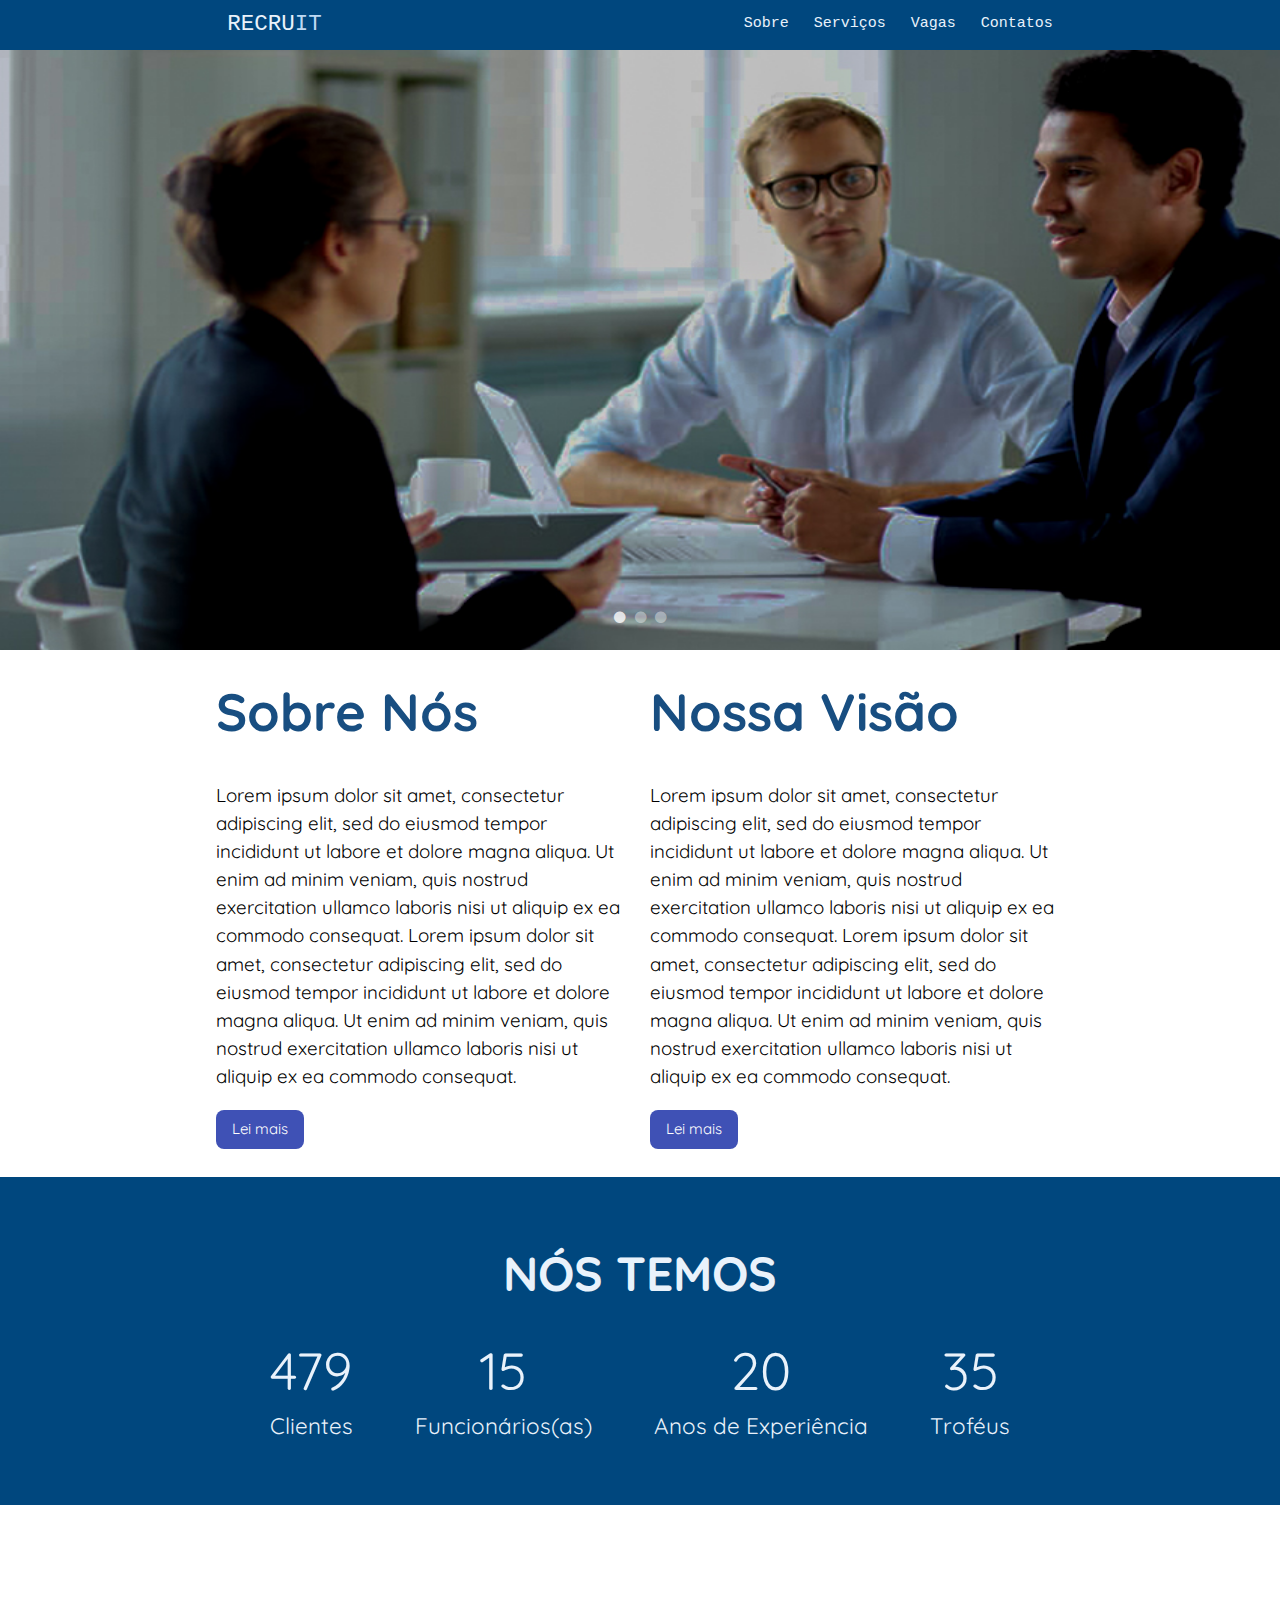
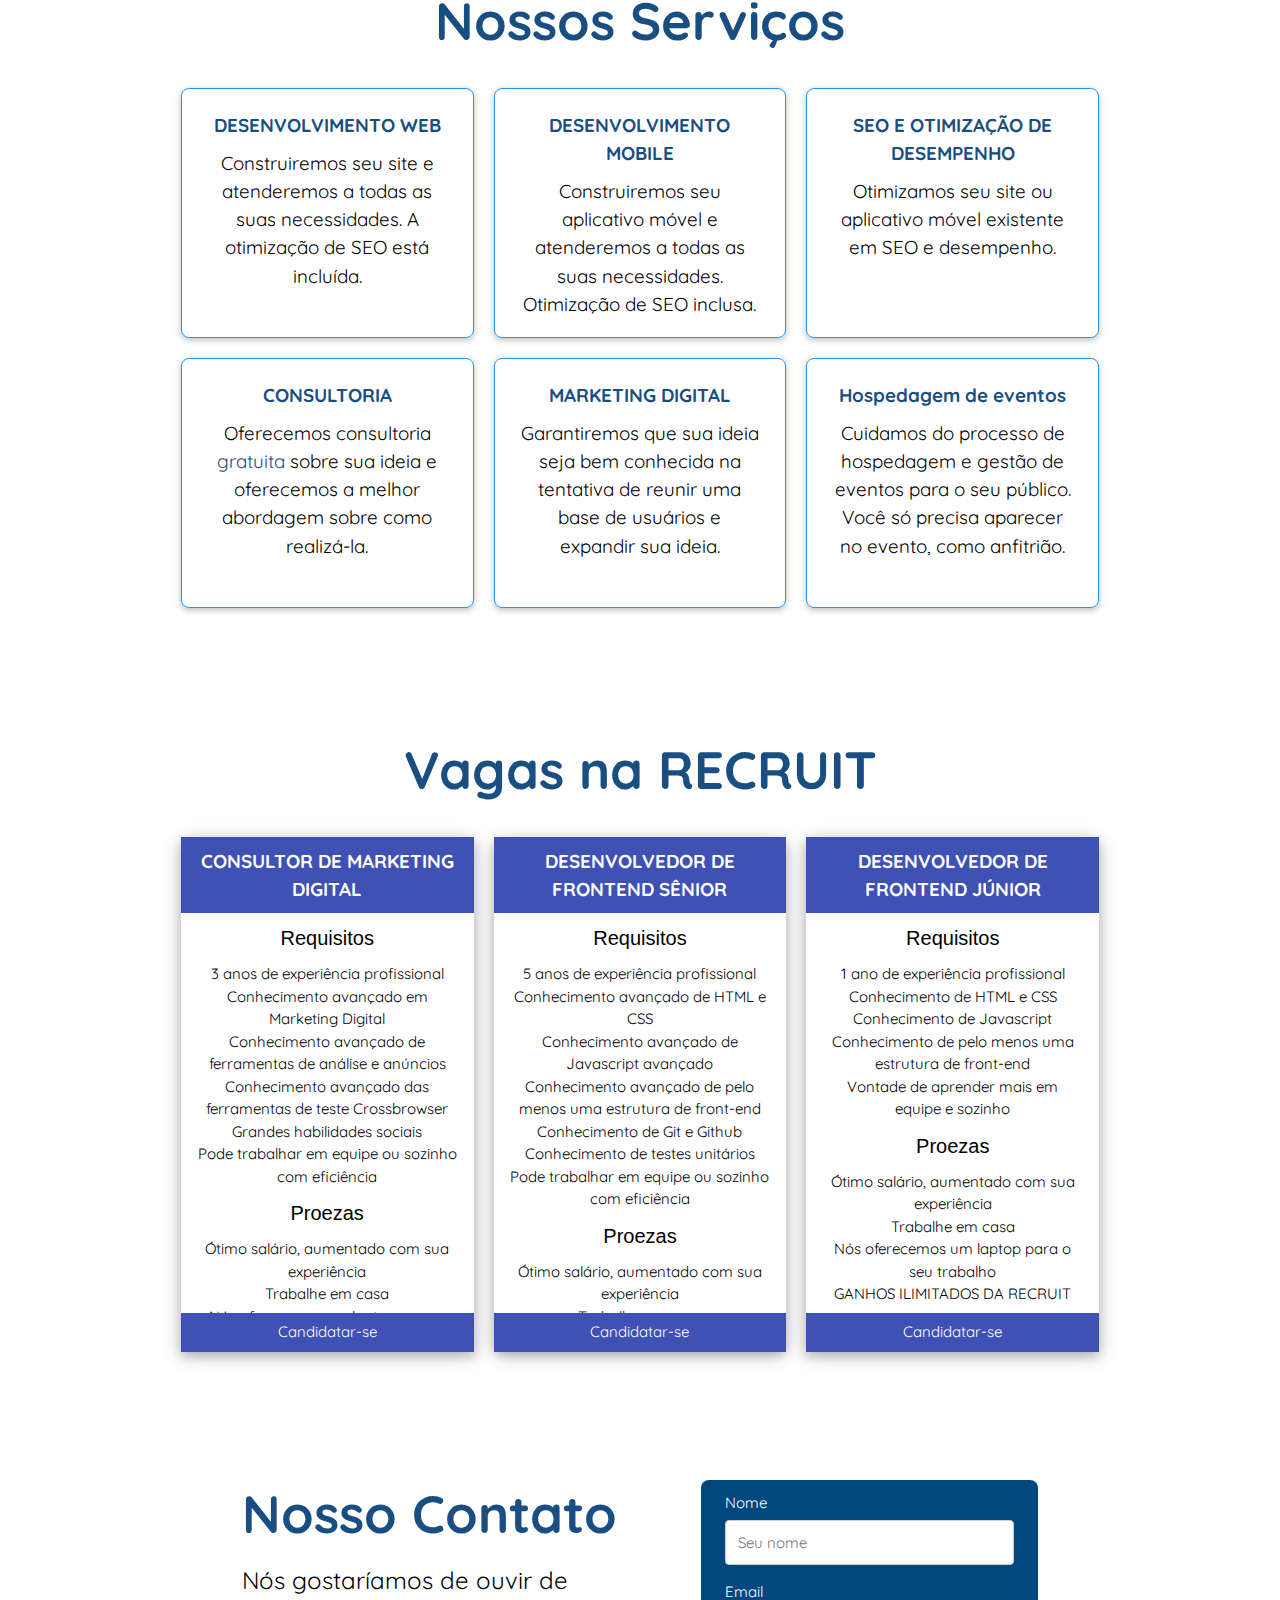
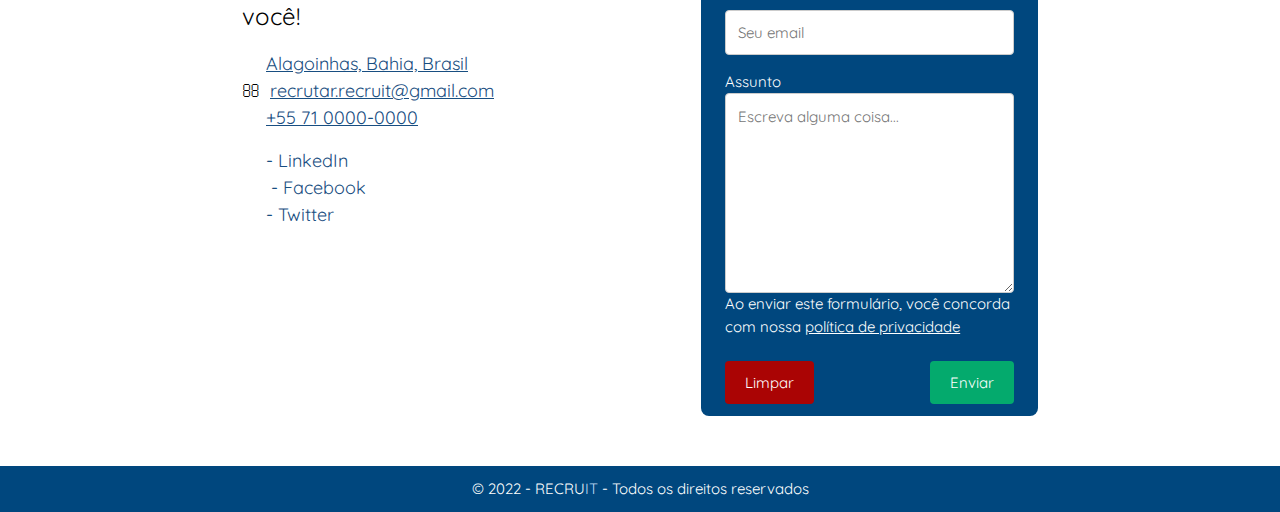
<file: Interface Homem Maquina/Projeto_Final/index.html>
<!DOCTYPE html>
<html lang="pt-br">

<head>
    <meta name="viewport" content="width=device-width, initial-scale=1.0">
    <meta charset="UTF-8">
    <title>RECRUIT</title>
    <link rel="preconnect" href="https://fonts.googleapis.com">
    <link rel="preconnect" href="https://fonts.gstatic.com" crossorigin>
    <link href="https://fonts.googleapis.com/css2?family=Quicksand&display=swap" rel="stylesheet">
    <link rel="stylesheet" href="css/components.css">
    <link rel="stylesheet" href="css/colors-highway.css">
    <link rel="stylesheet" href="css/font-awesome.min.css">
    <link rel="stylesheet" href="css/styles.css">
    <link rel="stylesheet" href="css/normalize.css">
    <link rel="stylesheet" href="css/gallery.theme.css">
    <link rel="stylesheet" href="css/gallery.min.css">
</head>

<body>

    <div class="navigation highway-blue component-container">
        <nav class="nav-container component-padding-large">
            <div class="logo">
                <a href="#home">RECRU<span>IT</span></a>
            </div>
            <div class="mobile-button">
                <span style="float: right;" onclick="toggleMobileNavigation()">&#9776;</span>
            </div>
            <div class="links">
                <a href="#about">Sobre</a>
                <a href="#services">Serviços</a>
                <a href="#careers">Vagas</a>
                <a href="#contact">Contatos</a>
            </div>
            <div id="mobile-sidenav" class="mobile-links highway-blue">
                <div class="mobile-logo" style="display: inline;">
                    <a href="#home" class="logo">RECRU<span>IT</span></a>
                    <span style="width: 100%;"></span>
                    <a href="javascript:void(0)" class="closebtn" onclick="toggleMobileNavigation()">&times;</a>
                </div>
                <a href="#about" onclick="toggleMobileNavigation()">Sobre Nós</a>
                <a href="#services" onclick="toggleMobileNavigation()">Serviços</a>
                <a href="#careers" onclick="toggleMobileNavigation()">Vagas</a>
                <a href="#contact" onclick="toggleMobileNavigation()">Contatos</a>
            </div>
        </nav>
    </div>

    <div class="gallery items-3" id="home">
        <div id="item-1" class="control-operator"></div>
        <div id="item-2" class="control-operator"></div>
        <div id="item-3" class="control-operator"></div>
      
        <figure class="item">
            <img class="img" src="img/img1.jpg" alt="Imagem genérica">
        </figure>
        
        <figure class="item">
            <img class="img" src="img/img2.jpg" alt="Imagem genérica">
        </figure>
        
        <figure class="item">
            <img class="img" src="img/img3.jpg" alt="Imagem genérica">
        </figure>
      
        <div class="controls">
          <a href="#item-1" class="control-button">•</a>
          <a href="#item-2" class="control-button">•</a>
          <a href="#item-3" class="control-button">•</a>
        </div>
    </div>

    <div class="about container component-padding-large" id="about">
        <div class="text-one">
            <h2>Sobre Nós</h2>
            <p>Lorem ipsum dolor sit amet, consectetur adipiscing elit, sed do eiusmod tempor incididunt ut labore et
                dolore magna aliqua.
                Ut enim ad minim veniam, quis nostrud exercitation ullamco laboris nisi ut aliquip ex ea commodo
                consequat.
                Lorem ipsum dolor sit amet, consectetur adipiscing elit, sed do eiusmod tempor incididunt ut labore et
                dolore magna aliqua.
                Ut enim ad minim veniam, quis nostrud exercitation ullamco laboris nisi ut aliquip ex ea commodo
                consequat.</p>
            <a class="component-button component-round-large component-indigo component-hover-blue"
                href="aboutAndVision.html">Lei mais</a>
        </div>
        <div class="text-one">
            <h2>Nossa Visão</h2>
            <p>Lorem ipsum dolor sit amet, consectetur adipiscing elit, sed do eiusmod tempor incididunt ut labore et
                dolore magna aliqua.
                Ut enim ad minim veniam, quis nostrud exercitation ullamco laboris nisi ut aliquip ex ea commodo
                consequat.
                Lorem ipsum dolor sit amet, consectetur adipiscing elit, sed do eiusmod tempor incididunt ut labore et
                dolore magna aliqua.
                Ut enim ad minim veniam, quis nostrud exercitation ullamco laboris nisi ut aliquip ex ea commodo
                consequat.</p>
            <a class="component-button component-round-large component-indigo component-hover-blue"
                href="aboutAndVision.html">Lei mais</a>
        </div>
    </div>

    <div class="component-panel highway-blue numbers">
        <h2 class="component-center component-xxxlarge">NÓS TEMOS</h2>
        <div class="container component-padding-large">
            <div class="text">
                <p class="number">479</p>
                <p>Clientes</p>
            </div>
            <div class="text">
                <p class="number">15</p>
                <p>Funcionários(as)</p>
            </div>
            <div class="text">
                <p class="number">20</p>
                <p>Anos de Experiência</p>
            </div>
            <div class="text">
                <p class="number">35</p>
                <p>Troféus</p>
            </div>
        </div>
    </div>

    <div class="services container" id="services">
        <h2 class="component-center">Nossos Serviços</h2>
        <div class="cards component-padding-large component-margin-top">
            <div
                class="card component-card-2 component-padding-large component-border component-border-blue component-round-large">
                <h3>DESENVOLVIMENTO WEB</h3>
                <div class="card-text">
                    <p>Construiremos seu site e atenderemos a todas as suas necessidades. A otimização de SEO está
                        incluída.</p>
                </div>
            </div>
            <div
                class="card component-card-2 component-padding-large component-border component-border-blue component-round-large">
                <h3>DESENVOLVIMENTO MOBILE</h3>
                <div class="card-text">
                    <p>Construiremos seu aplicativo móvel e atenderemos a todas as suas necessidades. Otimização de SEO
                        inclusa.</p>
                </div>
            </div>
            <div
                class="card component-card-2 component-padding-large component-border component-border-blue component-round-large">
                <h3>SEO E OTIMIZAÇÃO DE DESEMPENHO</h3>
                <div class="card-text">
                    <p>Otimizamos seu site ou aplicativo móvel existente em SEO e desempenho.</p>
                </div>
            </div>
            <div
                class="card component-card-2 component-padding-large component-border component-border-blue component-round-large">
                <h3>CONSULTORIA</h3>
                <div class="card-text">
                    <p>Oferecemos consultoria <span class="">gratuita</span> sobre sua ideia e oferecemos a melhor
                        abordagem sobre como realizá-la.</p>
                </div>
            </div>
            <div
                class="card component-card-2 component-padding-large component-border component-border-blue component-round-large">
                <h3>MARKETING DIGITAL</h3>
                <div class="card-text">
                    <p>Garantiremos que sua ideia seja bem conhecida na tentativa de reunir uma base de usuários e
                        expandir sua ideia.</p>
                </div>
            </div>
            <div
                class="card component-card-2 component-padding-large component-border component-border-blue component-round-large">
                <h3>Hospedagem de eventos</h3>
                <div class="card-text">
                    <p>Cuidamos do processo de hospedagem e gestão de eventos para o seu público. Você só precisa
                        aparecer no evento, como anfitrião.</p>
                </div>
            </div>
        </div>
    </div>

    <div class="careers container" id="careers">
        <h2 class="component-center">Vagas na RECRUIT</h2>
        <div class="cards component-padding-large component-margin-top">

            <div class="card component-card-4">
                <header class="component-container component-indigo">
                    <h3>CONSULTOR DE MARKETING DIGITAL</h3>
                </header>

                <div class="content component-container">
                    <div class="card-text" style="padding-bottom: 20px;">
                        <h4>Requisitos</h4>
                        <ul style="list-style-type: none;">
                            <li>3 anos de experiência profissional</li>
                            <li>Conhecimento avançado em Marketing Digital</li>
                            <li>Conhecimento avançado de ferramentas de análise e anúncios</li>
                            <li>Conhecimento avançado das ferramentas de teste Crossbrowser</li>
                            <li>Grandes habilidades sociais</li>
                            <li>Pode trabalhar em equipe ou sozinho com eficiência</li>
                        </ul>
                        <h4>Proezas</h4>
                        <ul style="list-style-type: none;">
                            <li>Ótimo salário, aumentado com sua experiência</li>
                            <li>Trabalhe em casa</li>
                            <li>Nós oferecemos um laptop para o seu trabalho</li>
                            <li>GANHOS ILIMITADOS DA RECRUIT</li>
                        </ul>
                    </div>
                </div>
                <footer class="component-container" style="padding: 0">
                    <a class="component-button component-indigo component-hover-blue" style="width: 100%;"
                        href="candidacy.html">Candidatar-se</a>
                </footer>
            </div>

            <div class="card component-card-4 component-round-large">
                <header class="component-container component-indigo">
                    <h3>DESENVOLVEDOR DE FRONTEND SÊNIOR</h3>
                </header>

                <div class="content component-container">
                    <div class="card-text" style="padding-bottom: 20px;">
                        <h4>Requisitos</h4>
                        <ul style="list-style-type: none;">
                            <li>5 anos de experiência profissional</li>
                            <li>Conhecimento avançado de HTML e CSS</li>
                            <li>Conhecimento avançado de Javascript avançado</li>
                            <li>Conhecimento avançado de pelo menos uma estrutura de front-end</li>
                            <li>Conhecimento de Git e Github</li>
                            <li>Conhecimento de testes unitários</li>
                            <li>Pode trabalhar em equipe ou sozinho com eficiência</li>
                        </ul>
                        <h4>Proezas</h4>
                        <ul style="list-style-type: none;">
                            <li>Ótimo salário, aumentado com sua experiência</li>
                            <li>Trabalhe em casa</li>
                            <li>Nós oferecemos um laptop para o seu trabalho</li>
                            <li>GANHOS ILIMITADOS DA RECRUIT</li>
                        </ul>
                    </div>
                </div>
                <footer class="component-container" style="padding: 0">
                    <a class="component-button component-indigo component-hover-blue" style="width: 100%;"
                        href="candidacy.html">Candidatar-se</a>
                </footer>
            </div>

            <div class="card component-card-4">
                <header class="component-container component-indigo">
                    <h3>DESENVOLVEDOR DE FRONTEND JÚNIOR</h3>
                </header>

                <div class="content component-container">
                    <div class="card-text" style="padding-bottom: 20px;">
                        <h4>Requisitos</h4>
                        <ul style="list-style-type: none;">
                            <li>1 ano de experiência profissional</li>
                            <li>Conhecimento de HTML e CSS</li>
                            <li>Conhecimento de Javascript</li>
                            <li>Conhecimento de pelo menos uma estrutura de front-end</li>
                            <li>Vontade de aprender mais em equipe e sozinho</li>
                        </ul>
                        <h4>Proezas</h4>
                        <ul style="list-style-type: none;">
                            <li>Ótimo salário, aumentado com sua experiência</li>
                            <li>Trabalhe em casa</li>
                            <li>Nós oferecemos um laptop para o seu trabalho</li>
                            <li>GANHOS ILIMITADOS DA RECRUIT</li>
                        </ul>
                    </div>
                </div>
                <footer class="component-container" style="padding: 0">
                    <a class="component-button component-indigo component-hover-blue" style="width: 100%;"
                        href="candidacy.html">Candidatar-se</a>
                </footer>
            </div>
        </div>
    </div>

    <div class="contact container" id="contact">
        <div class="short-contact">
            <h2>Nosso Contato</h2>
            <p class="component-xlarge">Nós gostaríamos de ouvir de você!</p>
            <div class="component-large component-margin-top contact-info">
                <i class="fa fa-location-arrow"></i><span style="margin-left:10px;"><a
                        href="https://goo.gl/maps/2knQvzo8pEsV4fSH6" target="_blank">Alagoinhas, Bahia,
                        Brasil</a></span><br>
                <i class="fa fa-envelope-o"></i><span style="margin-left:10px;"><a
                        href="mailto:oscar.borgesfs@gmail.com">recrutar.recruit@gmail.com</a></span><br>
                <i class="fa fa-phone"></i><span style="margin-left:10px;"><a href="+55 71 0000-0000">+55 71
                        0000-0000</a></span><br>
            </div>
            <div class="component-large component-margin-top contact-info">
                <i class="fa fa-linkedin"></i><span style="margin-left:10px;"><a href="#" target="_blank"
                        style="text-decoration: none;">- LinkedIn</a></span><br>
                <i class="fa fa-facebook"></i><span style="margin-left:10px;"><a href="#" target="_blank"
                        style="text-decoration: none;"> - Facebook</a></span><br>
                <i class="fa fa-twitter"></i><span style="margin-left:10px;"><a href="#" target="_blank"
                        style="text-decoration: none;">- Twitter</a></span><br>
            </div>
        </div>
        <div class="form component-margin-top">
            <div class="container component-round-xlarge">
                <form class="highway-blue component-padding-large component-round-large" action="https://api.staticforms.xyz/submit" method="POST">
                    <input type="hidden" name="accessKey" value="ad189778-1e6c-4241-9edc-bd70f448f3e9">
                    <label for="name">Nome</label>
                    <input type="text" id="name" name="name" placeholder="Seu nome">

                    <label for="email">Email</label>
                    <input type="text" id="email" name="email" placeholder="Seu email">

                    <label for="subject">Assunto</label>
                    <textarea id="subject" name="message" placeholder="Escreva alguma coisa..."
                        style="height:200px"></textarea>

                    <p>Ao enviar este formulário, você concorda com nossa <a href="privacy-policy.html"
                            target="_blank">política de privacidade</a></p><br>
                    <input class="component-metro-blue" type="submit" value="Enviar">
                    <input class="component-metro-blue" type="reset" value="Limpar" alt="botão para limpar formulario">
                </form>
            </div>
        </div>
    </div>

    <div class=" highway-blue component-padding-large" id="footer">
        <p class="component-center logo">© 2022 - RECRU<span>IT</span> - Todos os direitos reservados</p>
    </div>

    <script>
        function toggleMobileNavigation() {
            const mobileNavigation = document.getElementById("mobile-sidenav");
            mobileNavigation.classList.toggle('mobile-links-active');
        }
    </script>
</body>

</html>
</file>
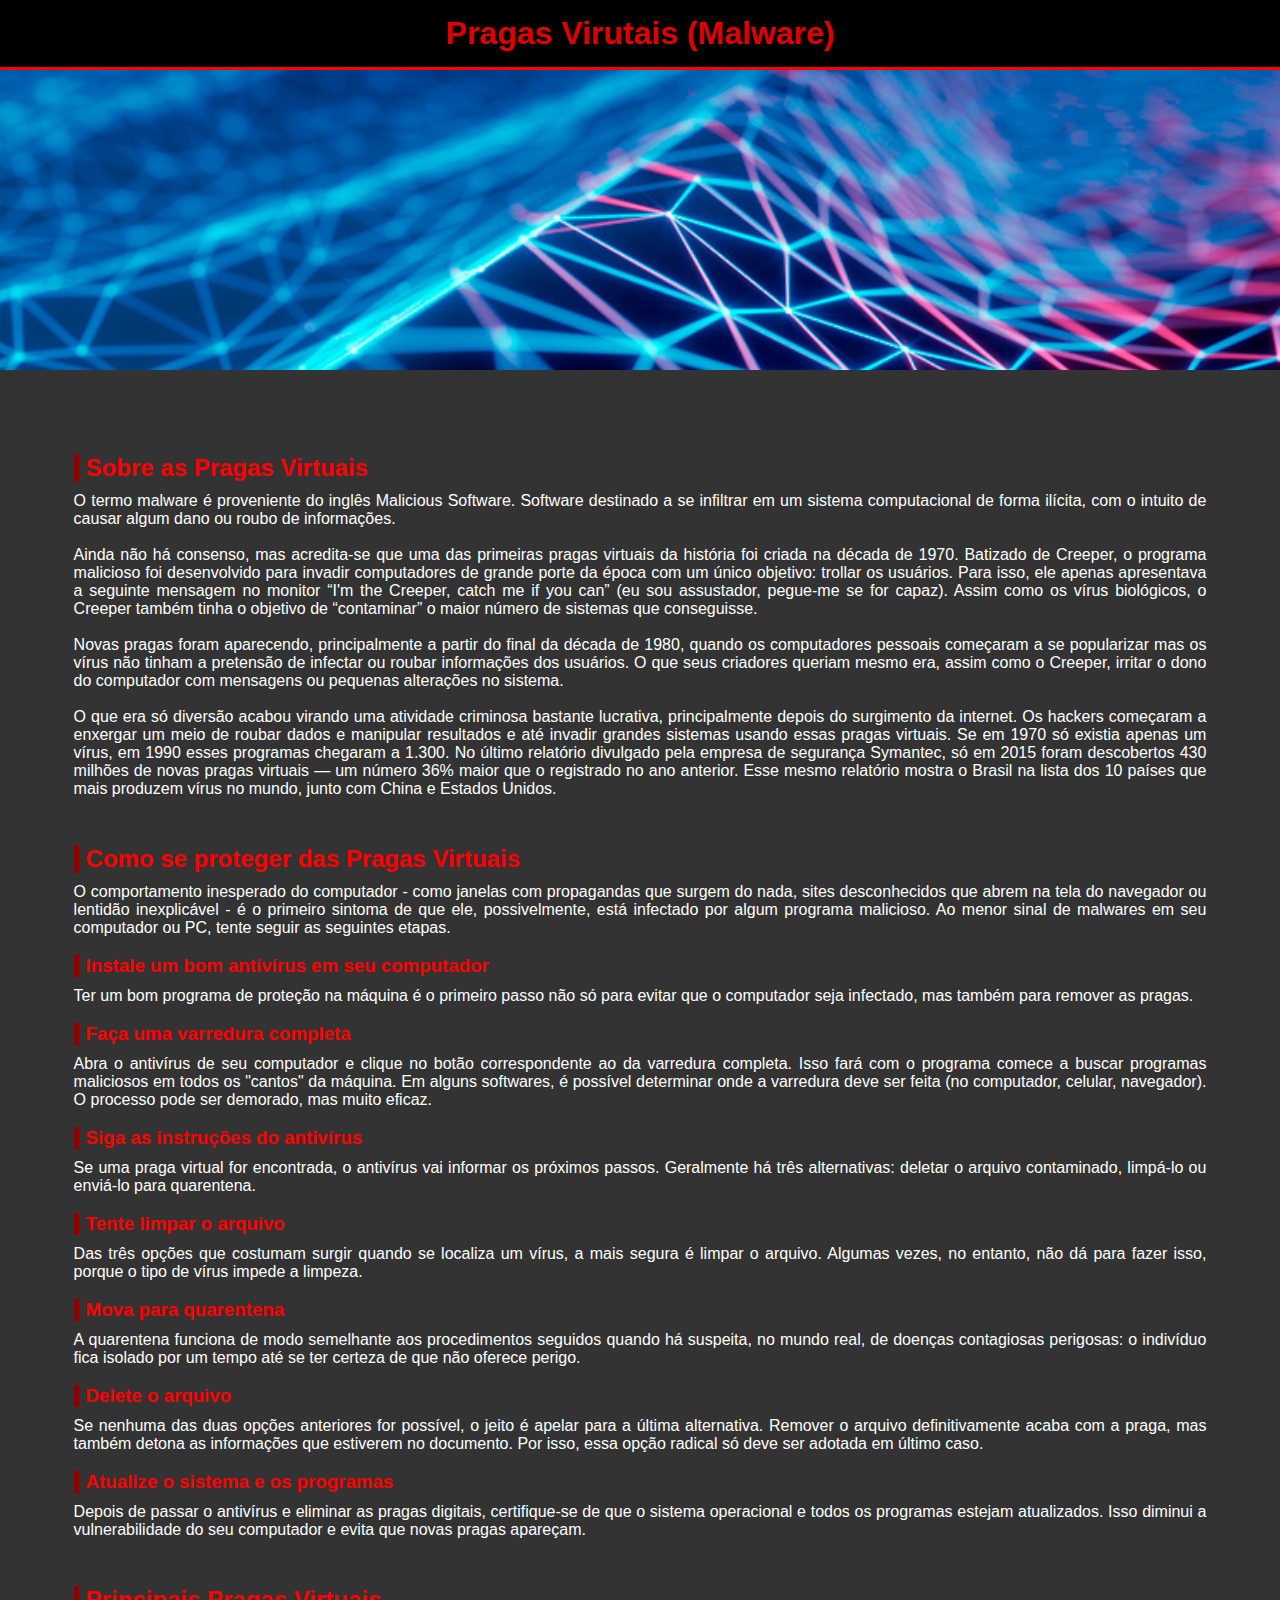
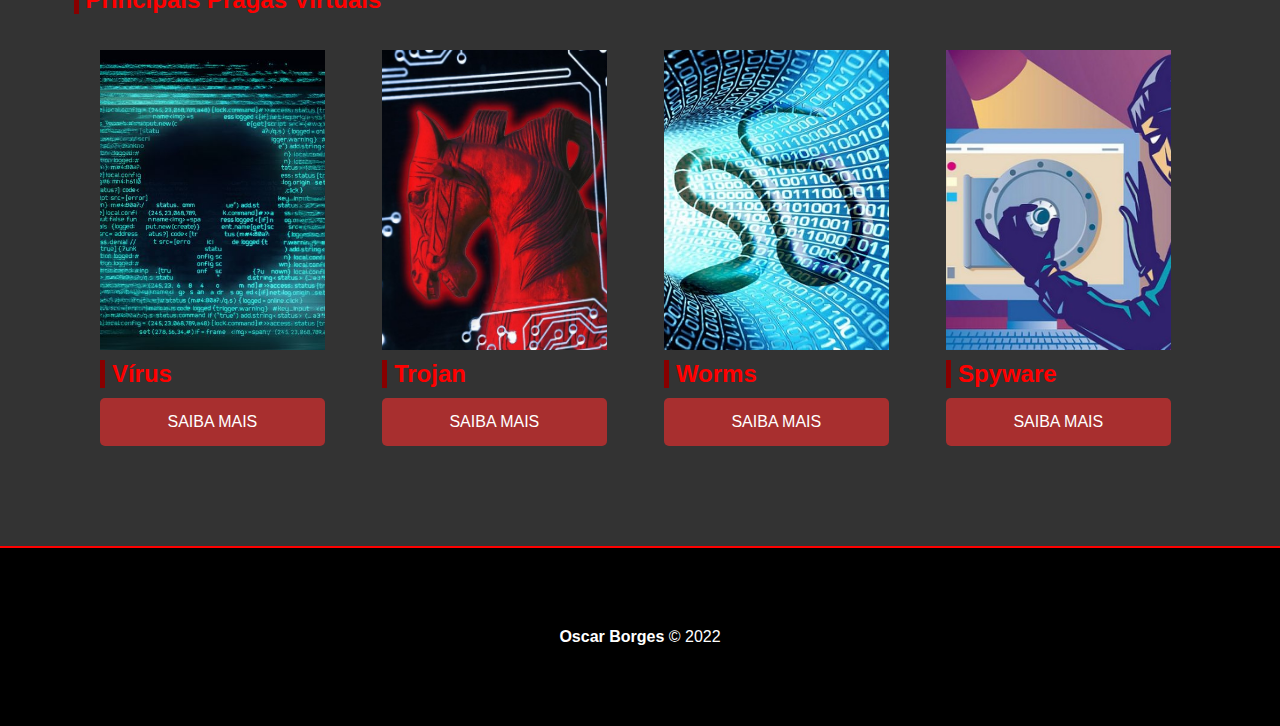
<file: Interface Homem Maquina/Site_Malwares/home_page.html>
<!DOCTYPE html>
<html lang="en">
<head>
    <meta charset="UTF-8">
    <meta http-equiv="X-UA-Compatible" content="IE=edge">
    <meta name="viewport" content="width=device-width, initial-scale=1.0">
    <title>Início</title>
    <link rel="stylesheet" href="css/styles.css">
</head>
<body>
    <!-- Cabeçalho -->
    <header>
        <h1>Pragas Virutais (Malware)</h1>
    </header>
    <div class="img">
        <div class="enemies-image" id="malware"></div>
    </div>
    <main class="container">
        <!-- Texto Introdutório -->
        <section>
            <div class="topico">
                <h2>Sobre as Pragas Virtuais</h2>
                    <p class="paragrafo">
                        O termo malware é proveniente do inglês Malicious Software.
                        Software destinado a se infiltrar em um sistema computacional de forma ilícita, 
                        com o intuito de causar algum dano ou roubo de informações.
                        <br> <br>
                        Ainda não há consenso, mas acredita-se que uma das primeiras pragas virtuais da 
                        história foi criada na década de 1970. Batizado de Creeper, o programa malicioso foi 
                        desenvolvido para invadir computadores de grande porte da época com um único objetivo: 
                        trollar os usuários. Para isso, ele apenas apresentava a seguinte mensagem no monitor 
                        “I'm the Creeper, catch me if you can” (eu sou assustador, pegue-me se for capaz). 
                        Assim como os vírus biológicos, o Creeper também tinha o objetivo de “contaminar” o 
                        maior número de sistemas que conseguisse.
                        <br> <br> 
                        Novas pragas foram aparecendo, principalmente a partir do final da década de 1980, quando os 
                        computadores pessoais começaram a se popularizar mas os vírus não tinham a pretensão de infectar 
                        ou roubar informações dos usuários. O que seus criadores queriam mesmo era, 
                        assim como o Creeper, irritar o dono do computador com 
                        mensagens ou pequenas alterações no sistema.
                        <br> <br>
                        O que era só diversão acabou virando uma atividade 
                        criminosa bastante lucrativa, principalmente depois do surgimento da internet. Os hackers 
                        começaram a enxergar um meio de roubar dados e manipular resultados e até invadir grandes 
                        sistemas usando essas pragas virtuais. Se em 1970 só existia apenas um vírus, em 1990 esses 
                        programas chegaram a 1.300. No último relatório divulgado pela empresa de segurança Symantec, 
                        só em 2015 foram descobertos 430 milhões de novas pragas virtuais — um número 36% maior que 
                        o registrado no ano anterior. Esse mesmo relatório mostra o Brasil na lista dos 10 países 
                        que mais produzem vírus no mundo, junto com China e Estados Unidos. 
                    </p>
            </div>
            <div class="topico">
                <h2>Como se proteger das Pragas Virtuais</h2>
                <p class="paragrafo">
                    O comportamento inesperado do computador - como janelas com propagandas que surgem do nada,
                    sites desconhecidos que abrem na tela do navegador ou lentidão inexplicável - é o primeiro 
                    sintoma de que ele, possivelmente, está infectado por algum programa malicioso. Ao menor 
                    sinal de malwares em seu computador ou PC, tente seguir as seguintes etapas.
                </p>
                <br>
                <h3>Instale um bom antivírus em seu computador</h3>
                <p class="paragrafo">
                    Ter um bom programa de proteção na máquina
                    é o primeiro passo não só para evitar que o computador seja infectado, mas também para
                    remover as pragas. 
                </p>
                <br>
                <h3>Faça uma varredura completa</h3>
                <p class="paragrafo">
                    Abra o antivírus de seu computador e clique no botão correspondente ao da varredura completa.
                    Isso fará com o programa comece a buscar programas maliciosos em todos os "cantos" da 
                    máquina. Em alguns softwares, é possível determinar onde a varredura deve ser feita 
                    (no computador, celular, navegador). O processo pode ser demorado, mas muito eficaz.  
                </p>
                <br>
                <h3>Siga as instruções do antivírus</h3>
                <p class="paragrafo">
                    Se uma praga virtual for encontrada, o antivírus vai informar os próximos passos. 
                    Geralmente há três alternativas: deletar o arquivo contaminado, limpá-lo ou enviá-lo 
                    para quarentena.  
                </p>
                <br>
                <h3>Tente limpar o arquivo</h3>
                <p class="paragrafo">
                    Das três opções que costumam surgir quando se localiza um vírus, a mais segura é limpar o arquivo. 
                    Algumas vezes, no entanto, não dá para fazer isso, porque o tipo de vírus impede a limpeza. 
                </p>
                <br>
                <h3>Mova para quarentena</h3>
                <p class="paragrafo">
                    A quarentena funciona de modo semelhante aos procedimentos seguidos quando há suspeita, 
                    no mundo real, de doenças contagiosas perigosas: o indivíduo fica isolado por um tempo até se 
                    ter certeza de que não oferece perigo.  
                </p>
                <br>
                <h3>Delete o arquivo</h3>
                <p class="paragrafo">
                    Se nenhuma das duas opções anteriores for possível, o jeito é apelar para a última alternativa. 
                    Remover o arquivo definitivamente acaba com a praga, mas também detona as informações que 
                    estiverem no documento. Por isso, essa opção radical só deve ser adotada em último caso. 
                </p>
                <br>
                <h3>Atualize o sistema e os programas</h3>
                <p class="paragrafo">
                    Depois de passar o antivírus e eliminar as pragas digitais, certifique-se de que o sistema 
                    operacional e todos os programas estejam atualizados. Isso diminui a vulnerabilidade do seu 
                    computador e evita que novas pragas apareçam.
                </p>
            </div>
        </section>
        <!-- Grid de Produtos -->
        <section class="enemies-contanier">
            <div class="topico">
                <h2>Principais Pragas Virtuais</h2>
                <div class="card">
                    <div class="enemies-image" id="virus"></div>
                    <h2>Vírus</h2>
                    <a href="pages/virus_info_page.html" class="btn">Saiba mais</a>
                </div>
                <div class="card">
                    <div class="enemies-image" id="trojan"></div>
                    <h2>Trojan</h2>
                    <a href="pages/trojan_info_page.html" class="btn">Saiba mais</a>
                </div>
                <div class="card">
                    <div class="enemies-image" id="worms"></div>
                    <h2>Worms</h2>
                    <a href="pages/worms_info_page.html" class="btn">Saiba mais</a>
                </div>
                <div class="card">
                    <div class="enemies-image" id="spyware"></div>
                    <h2>Spyware</h2>
                    <a href="pages/spyware_info_page.html" class="btn">Saiba mais</a>
                </div>
            </div>
        </section>
    </main>
    <!-- Rodapé -->
    <footer>
        <p>
            <span class="bold">Oscar Borges</span>
            &copy; 2022
        </p>
    </footer>
</body>
</html>
</file>
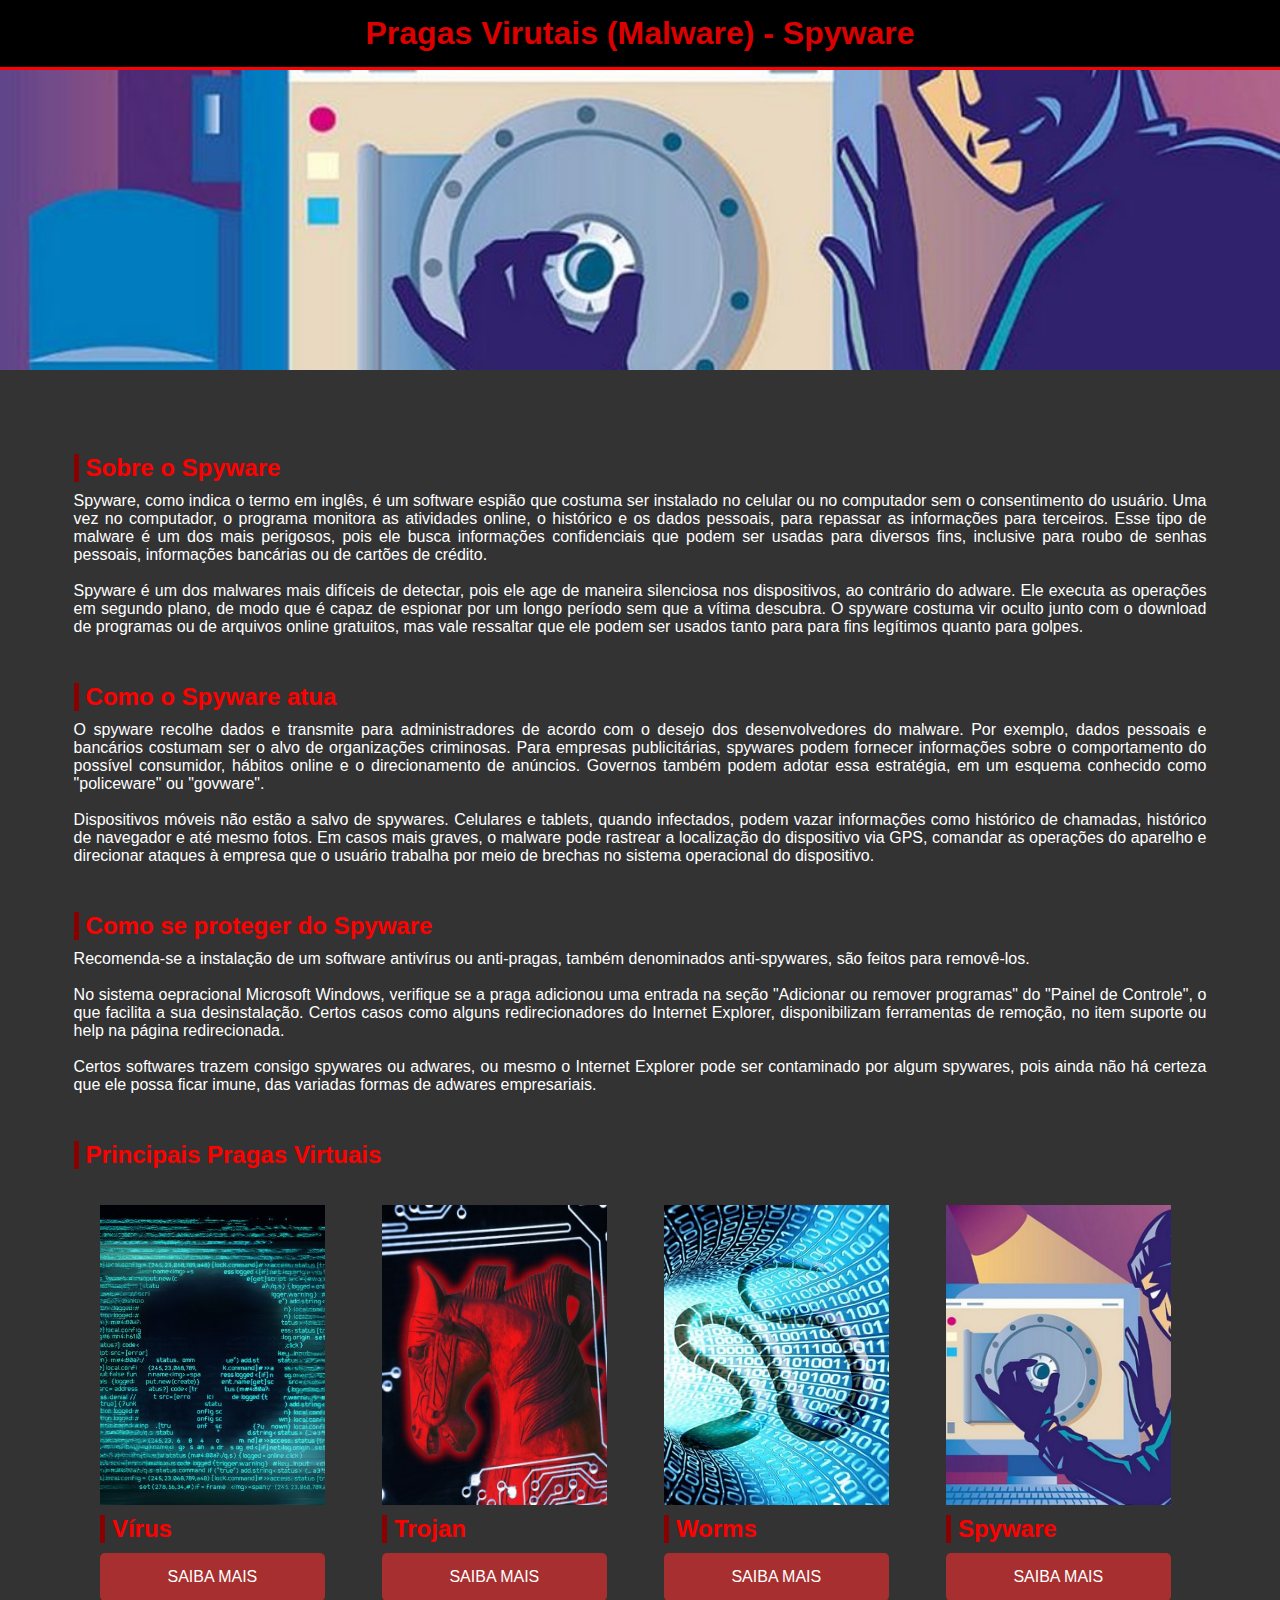
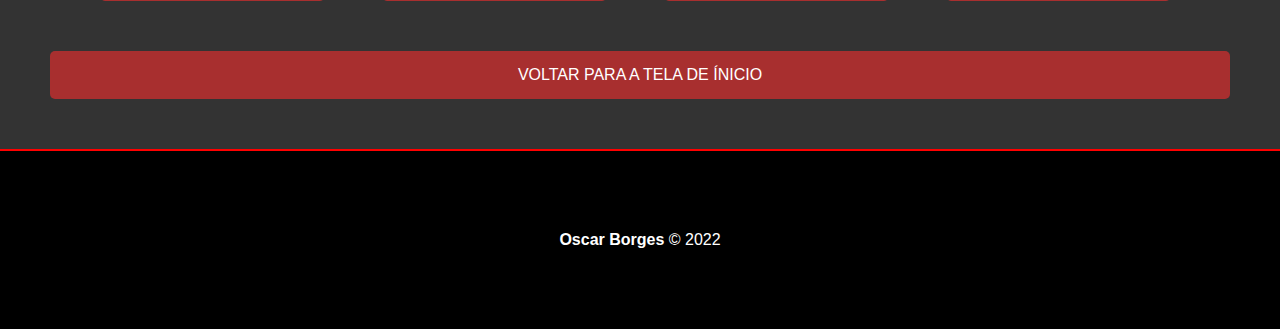
<file: Interface Homem Maquina/Site_Malwares/pages/spyware_info_page.html>
<!DOCTYPE html>
<html lang="en">
<head>
    <meta charset="UTF-8">
    <meta http-equiv="X-UA-Compatible" content="IE=edge">
    <meta name="viewport" content="width=device-width, initial-scale=1.0">
    <title>Spyware</title>
    <link rel="stylesheet" href="..\css\styles.css">
</head>
<body class="body">
    <!-- Cabeçalho -->
    <header>
        <h1>Pragas Virutais (Malware) - Spyware</h1>
    </header>
    <div class="img">
        <div class="enemies-image" id="spyware"></div>
    </div>
    <main class="container">
        <!-- Texto Introdutório -->
        <section>
            <div class="topico">
                <h2>Sobre o Spyware</h2>
                    <p class="paragrafo">
                        Spyware, como indica o termo em inglês, é um software espião que costuma ser instalado no celular ou no computador sem o consentimento do usuário. Uma vez no computador, o programa monitora as atividades online, o histórico e os dados pessoais, para repassar as informações para terceiros. Esse tipo de malware é um dos mais perigosos, pois ele busca informações confidenciais que podem ser usadas para diversos fins, inclusive para roubo de senhas pessoais, informações bancárias ou de cartões de crédito.
                        <br> <br>
                        Spyware é um dos malwares mais difíceis de detectar, pois ele age de maneira silenciosa nos dispositivos, ao contrário do adware. Ele executa as operações em segundo plano, de modo que é capaz de espionar por um longo período sem que a vítima descubra. O spyware costuma vir oculto junto com o download de programas ou de arquivos online gratuitos, mas vale ressaltar que ele podem ser usados tanto para para fins legítimos quanto para golpes.
                    </p>
            </div>
            <div class="topico">
                <h2>Como o Spyware atua</h2>
                    <p class="paragrafo">
                        O spyware recolhe dados e transmite para administradores de acordo com o desejo dos desenvolvedores do malware. Por exemplo, dados pessoais e bancários costumam ser o alvo de organizações criminosas. Para empresas publicitárias, spywares podem fornecer informações sobre o comportamento do possível consumidor, hábitos online e o direcionamento de anúncios. Governos também podem adotar essa estratégia, em um esquema conhecido como "policeware" ou "govware".
                        <br> <br>
                        Dispositivos móveis não estão a salvo de spywares. Celulares e tablets, quando infectados, podem vazar informações como histórico de chamadas, histórico de navegador e até mesmo fotos. Em casos mais graves, o malware pode rastrear a localização do dispositivo via GPS, comandar as operações do aparelho e direcionar ataques à empresa que o usuário trabalha por meio de brechas no sistema operacional do dispositivo.
                    </p>
            </div>
            <div class="topico">
                <h2>Como se proteger do Spyware</h2>
                    <p class="paragrafo">
                        Recomenda-se a instalação de um software antivírus ou anti-pragas, também denominados anti-spywares, são feitos para removê-los.
                        <br> <br>
                        No sistema oepracional Microsoft Windows, verifique se a praga adicionou uma entrada na seção "Adicionar ou remover programas" do "Painel de Controle", o que facilita a sua desinstalação. Certos casos como alguns redirecionadores do Internet Explorer, disponibilizam ferramentas de remoção, no item suporte ou help na página redirecionada.
                        <br> <br>
                        Certos softwares trazem consigo spywares ou adwares, ou mesmo o Internet Explorer pode ser contaminado por algum spywares, pois ainda não há certeza que ele possa ficar imune, das variadas formas de adwares empresariais.
                    </p>
            </div>
        </section>
        <!-- Grid de Produtos -->
        <section class="enemies-contanier">
            <div class="topico">
                <h2>Principais Pragas Virtuais</h2>
                <div class="card">
                    <div class="enemies-image" id="virus"></div>
                    <h2>Vírus</h2>
                    <a href="virus_info_page.html" class="btn">Saiba mais</a>
                </div>
                <div class="card">
                    <div class="enemies-image" id="trojan"></div>
                    <h2>Trojan</h2>
                    <a href="trojan_info_page.html" class="btn">Saiba mais</a>
                </div>
                <div class="card">
                    <div class="enemies-image" id="worms"></div>
                    <h2>Worms</h2>
                    <a href="worms_info_page.html" class="btn">Saiba mais</a>
                </div>
                <div class="card">
                    <div class="enemies-image" id="spyware"></div>
                    <h2>Spyware</h2>
                    <a href="spyware_info_page.html" class="btn">Saiba mais</a>
                </div>
            </div>
            <!-- Voltar para Home -->
            <a href="..\home_page.html" class="btn">Voltar para a tela de Ínicio</a>
        </section>
    </main>
    <!-- Rodapé -->
    <footer>
        <p>
            <span class="bold">Oscar Borges</span>
            &copy; 2022
        </p>
    </footer>
</body>
</html>
</file>
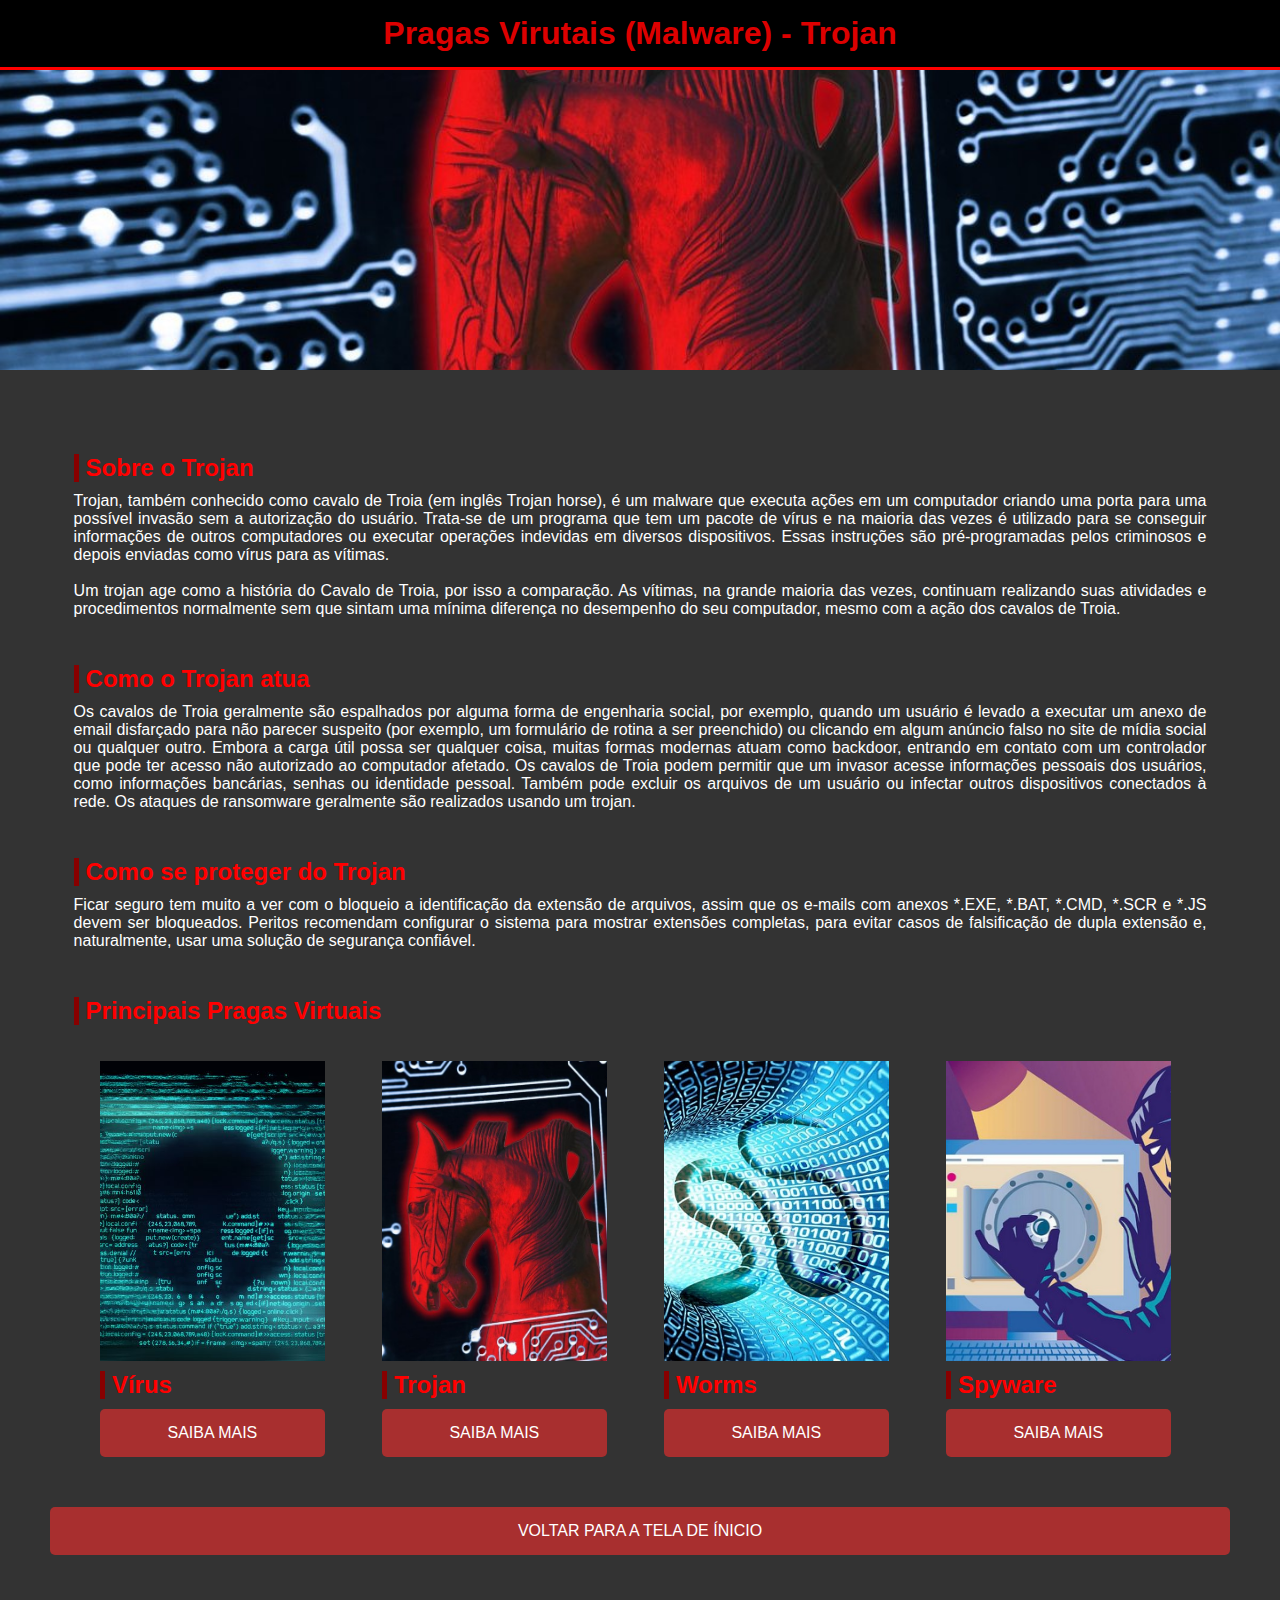
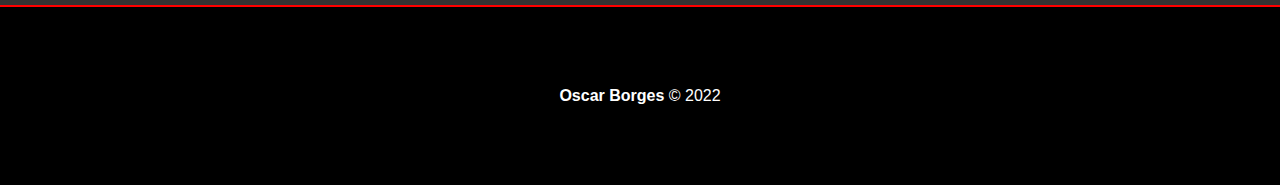
<file: Interface Homem Maquina/Site_Malwares/pages/trojan_info_page.html>
<!DOCTYPE html>
<html lang="en">
<head>
    <meta charset="UTF-8">
    <meta http-equiv="X-UA-Compatible" content="IE=edge">
    <meta name="viewport" content="width=device-width, initial-scale=1.0">
    <title>Trojan</title>
    <link rel="stylesheet" href="..\css\styles.css">
</head>
<body class="body">
    <!-- Cabeçalho -->
    <header>
        <h1>Pragas Virutais (Malware) - Trojan</h1>
    </header>
    <div class="img">
        <div class="enemies-image" id="trojan"></div>
    </div>
    <main class="container">
        <!-- Texto Introdutório -->
        <section>
            <div class="topico">
                <h2>Sobre o Trojan</h2>
                    <p class="paragrafo">
                        Trojan, também conhecido como cavalo de Troia (em inglês Trojan horse), é um malware que executa ações em um computador criando uma porta para uma possível invasão sem a autorização do usuário. Trata-se de um programa que tem um pacote de vírus e na maioria das vezes é utilizado para se conseguir informações de outros computadores ou executar operações indevidas em diversos dispositivos. Essas instruções são pré-programadas pelos criminosos e depois enviadas como vírus para as vítimas.
                        <br> <br>
                        Um trojan age como a história do Cavalo de Troia, por isso a comparação. As vítimas, na grande maioria das vezes, continuam realizando suas atividades e procedimentos normalmente sem que sintam uma mínima diferença no desempenho do seu computador, mesmo com a ação dos cavalos de Troia.
                    </p>
            </div>
            <div class="topico">
                <h2>Como o Trojan atua</h2>
                    <p class="paragrafo">
                        Os cavalos de Troia geralmente são espalhados por alguma forma de engenharia social, 
                        por exemplo, quando um usuário é levado a executar um anexo de email disfarçado para 
                        não parecer suspeito (por exemplo, um formulário de rotina a ser preenchido) ou clicando 
                        em algum anúncio falso no site de mídia social ou qualquer outro. Embora a carga útil 
                        possa ser qualquer coisa, muitas formas modernas atuam como backdoor, entrando em contato 
                        com um controlador que pode ter acesso não autorizado ao computador afetado. Os cavalos 
                        de Troia podem permitir que um invasor acesse informações pessoais dos usuários, como 
                        informações bancárias, senhas ou identidade pessoal. Também pode excluir os arquivos de 
                        um usuário ou infectar outros dispositivos conectados à rede. Os ataques de ransomware 
                        geralmente são realizados usando um trojan.
                    </p>
            </div>
            <div class="topico">
                <h2>Como se proteger do Trojan</h2>
                    <p class="paragrafo">
                        Ficar seguro tem muito a ver com o bloqueio a identificação da extensão de arquivos, 
                        assim que os e-mails com anexos *.EXE, *.BAT, *.CMD, *.SCR e *.JS devem ser bloqueados. 
                        Peritos recomendam configurar o sistema para mostrar extensões completas, para evitar 
                        casos de falsificação de dupla extensão e, naturalmente, usar uma solução de segurança confiável.
                    </p>
            </div>
        </section>
        <!-- Grid de Produtos -->
        <section class="enemies-contanier">
            <div class="topico">
                <h2>Principais Pragas Virtuais</h2>
                <div class="card">
                    <div class="enemies-image" id="virus"></div>
                    <h2>Vírus</h2>
                    <a href="virus_info_page.html" class="btn">Saiba mais</a>
                </div>
                <div class="card">
                    <div class="enemies-image" id="trojan"></div>
                    <h2>Trojan</h2>
                    <a href="trojan_info_page.html" class="btn">Saiba mais</a>
                </div>
                <div class="card">
                    <div class="enemies-image" id="worms"></div>
                    <h2>Worms</h2>
                    <a href="worms_info_page.html" class="btn">Saiba mais</a>
                </div>
                <div class="card">
                    <div class="enemies-image" id="spyware"></div>
                    <h2>Spyware</h2>
                    <a href="spyware_info_page.html" class="btn">Saiba mais</a>
                </div>
            </div>
            <!-- Voltar para Home -->
            <a href="..\home_page.html" class="btn">Voltar para a tela de Ínicio</a>
        </section>
    </main>
    <!-- Rodapé -->
    <footer>
        <p>
            <span class="bold">Oscar Borges</span>
            &copy; 2022
        </p>
    </footer>
</body>
</html>
</file>
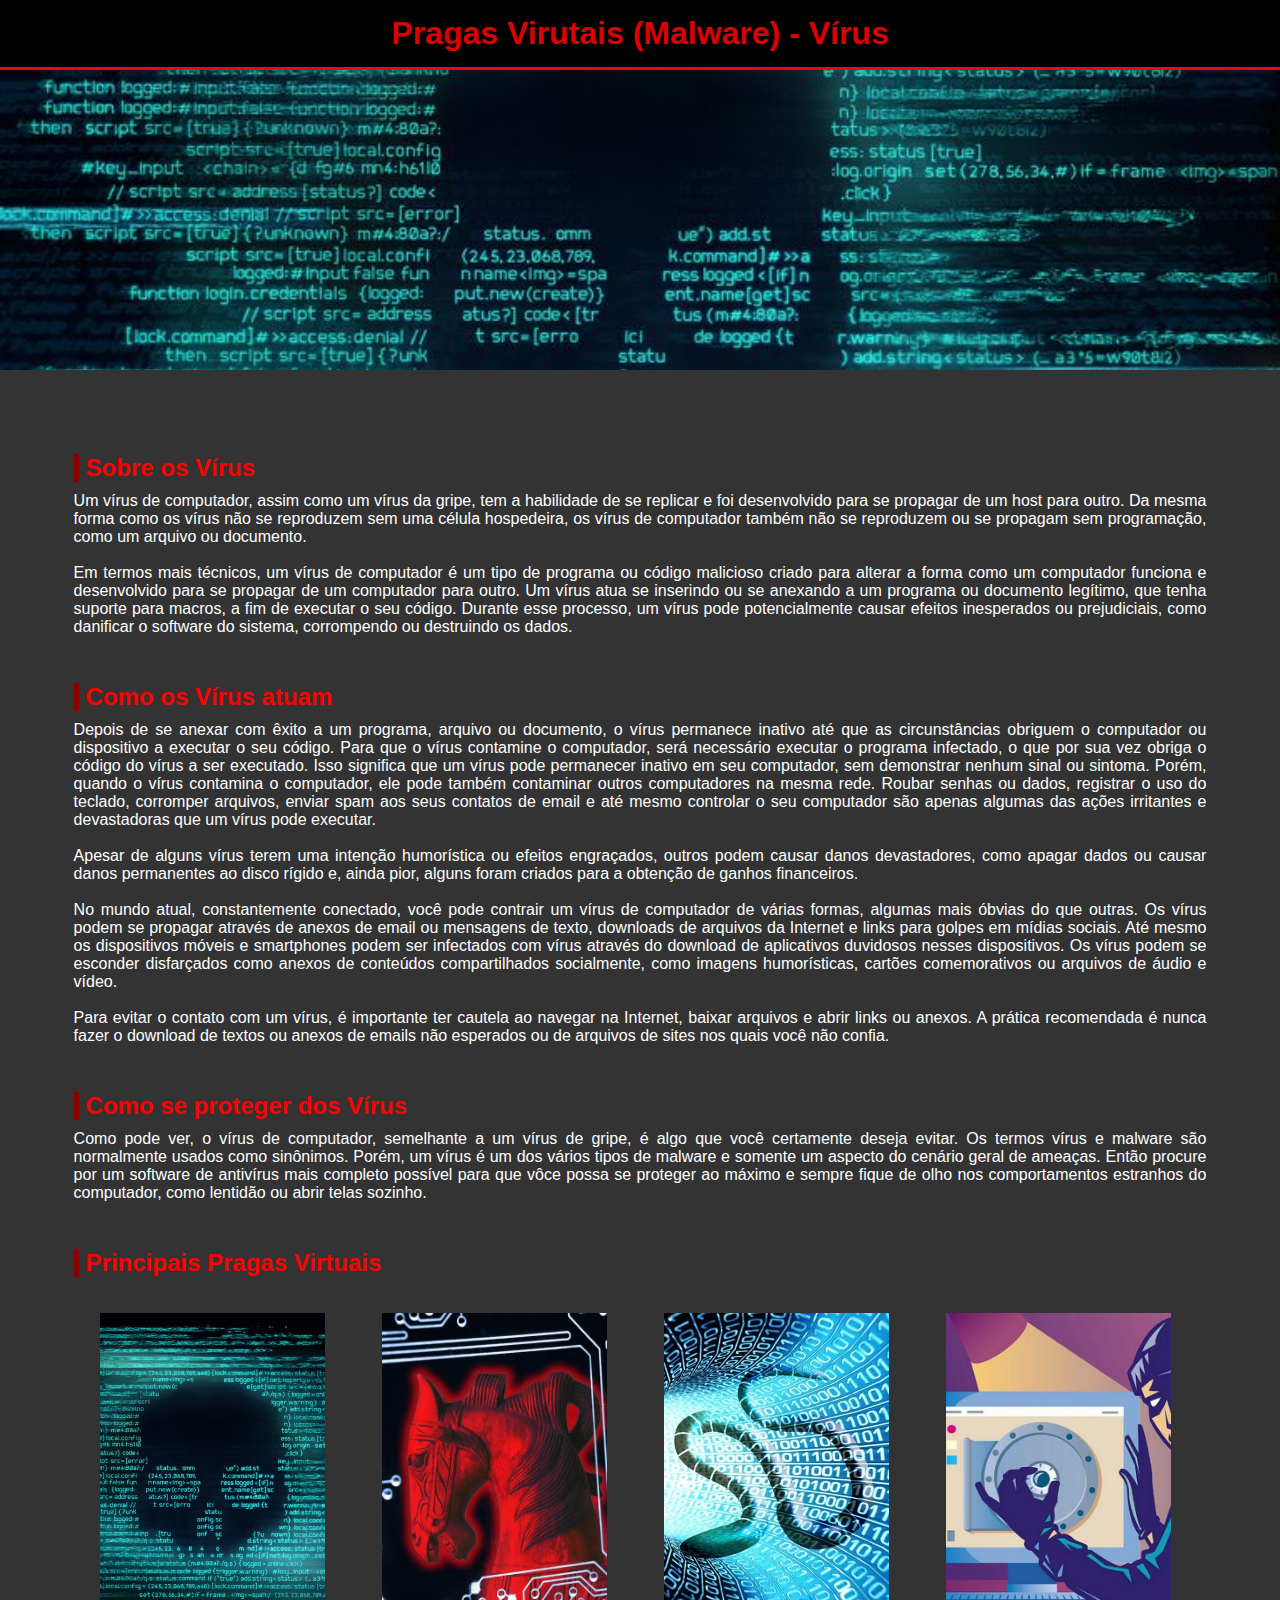
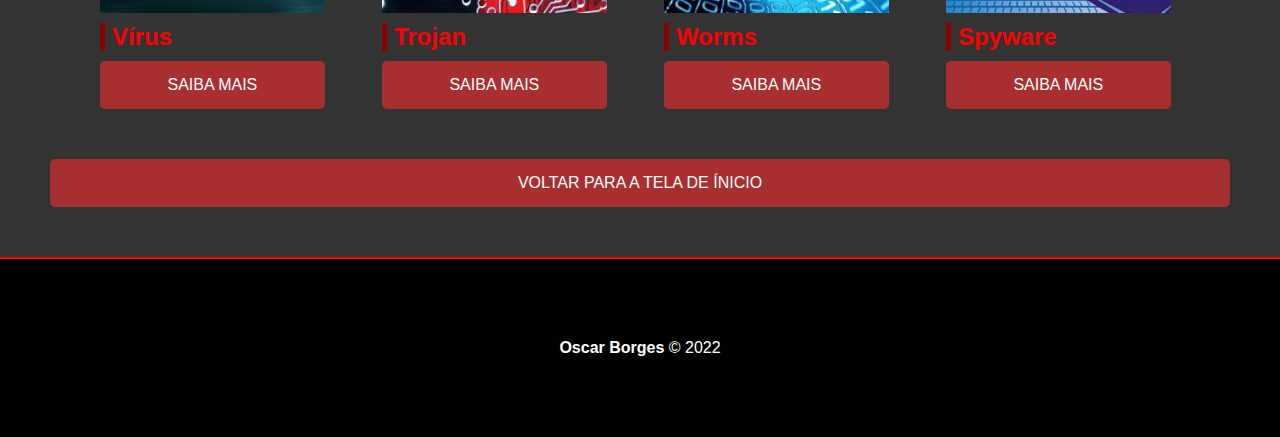
<file: Interface Homem Maquina/Site_Malwares/pages/virus_info_page.html>
<!DOCTYPE html>
<html lang="en">
<head>
    <meta charset="UTF-8">
    <meta http-equiv="X-UA-Compatible" content="IE=edge">
    <meta name="viewport" content="width=device-width, initial-scale=1.0">
    <title>Vírus</title>
    <link rel="stylesheet" href="..\css\styles.css">
</head>
<body class="body">
    <!-- Cabeçalho -->
    <header>
        <h1>Pragas Virutais (Malware) - Vírus</h1>
    </header>
    <div class="img">
        <div class="enemies-image" id="virus"></div>
    </div>
    <main class="container">
        <!-- Texto Introdutório -->
        <section>
            <div class="topico">
                <h2>Sobre os Vírus</h2>
                    <p class="paragrafo">
                        Um vírus de computador, assim como um vírus da gripe, tem a habilidade de se replicar e foi desenvolvido para se propagar de um host para outro. Da mesma forma como os vírus não se reproduzem sem uma célula hospedeira, os vírus de computador também não se reproduzem ou se propagam sem programação, como um arquivo ou documento.
                        <br> <br>
                        Em termos mais técnicos, um vírus de computador é um tipo de programa ou código malicioso criado para alterar a forma como um computador funciona e desenvolvido para se propagar de um computador para outro. Um vírus atua se inserindo ou se anexando a um programa ou documento legítimo, que tenha suporte para macros, a fim de executar o seu código. Durante esse processo, um vírus pode potencialmente causar efeitos inesperados ou prejudiciais, como danificar o software do sistema, corrompendo ou destruindo os dados.
                    </p>
            </div>
            <div class="topico">
                <h2>Como os Vírus atuam</h2>
                    <p class="paragrafo">
                        Depois de se anexar com êxito a um programa, arquivo ou documento, o vírus permanece inativo até que 
                        as circunstâncias obriguem o computador ou dispositivo a executar o seu código. Para que o vírus contamine 
                        o computador, será necessário executar o programa infectado, o que por sua vez obriga o código do vírus 
                        a ser executado. Isso significa que um vírus pode permanecer inativo em seu computador, sem demonstrar 
                        nenhum sinal ou sintoma. Porém, quando o vírus contamina o computador, ele pode também contaminar outros 
                        computadores na mesma rede. Roubar senhas ou dados, registrar o uso do teclado, corromper arquivos, 
                        enviar spam aos seus contatos de email e até mesmo controlar o seu computador são apenas algumas das 
                        ações irritantes e devastadoras que um vírus pode executar.
                        <br> <br>
                        Apesar de alguns vírus terem uma intenção humorística ou efeitos engraçados, outros podem causar danos 
                        devastadores, como apagar dados ou causar danos permanentes ao disco rígido e, ainda pior, alguns foram 
                        criados para a obtenção de ganhos financeiros.
                        <br> <br>
                        No mundo atual, constantemente conectado, você pode contrair um vírus de computador de várias formas, 
                        algumas mais óbvias do que outras. Os vírus podem se propagar através de anexos de email ou mensagens 
                        de texto, downloads de arquivos da Internet e links para golpes em mídias sociais. Até mesmo os 
                        dispositivos móveis e smartphones podem ser infectados com vírus através do download de aplicativos 
                        duvidosos nesses dispositivos. Os vírus podem se esconder disfarçados como anexos de conteúdos 
                        compartilhados socialmente, como imagens humorísticas, cartões comemorativos ou arquivos de áudio e vídeo.
                        <br> <br>
                        Para evitar o contato com um vírus, é importante ter cautela ao navegar na Internet, baixar arquivos
                         e abrir links ou anexos. A prática recomendada é nunca fazer o download de textos ou anexos de 
                         emails não esperados ou de arquivos de sites nos quais você não confia.
                    </p>
            </div>
            <div class="topico">
                <h2>Como se proteger dos Vírus</h2>
                    <p class="paragrafo">
                        Como pode ver, o vírus de computador, semelhante a um vírus de gripe, é algo que você certamente deseja 
                        evitar. Os termos vírus e malware são normalmente usados como sinônimos. Porém, um vírus é um dos vários 
                        tipos de malware e somente um aspecto do cenário geral de ameaças. Então procure por um software de 
                        antivírus mais completo possível para que vôce possa se proteger ao máximo e sempre fique de olho nos 
                        comportamentos estranhos do computador, como lentidão ou abrir telas sozinho.
                    </p>
            </div>
        </section>
        <!-- Grid de Produtos -->
        <section class="enemies-contanier">
            <div class="topico">
                <h2>Principais Pragas Virtuais</h2>
                <div class="card">
                    <div class="enemies-image" id="virus"></div>
                    <h2>Vírus</h2>
                    <a href="virus_info_page.html" class="btn">Saiba mais</a>
                </div>
                <div class="card">
                    <div class="enemies-image" id="trojan"></div>
                    <h2>Trojan</h2>
                    <a href="trojan_info_page.html" class="btn">Saiba mais</a>
                </div>
                <div class="card">
                    <div class="enemies-image" id="worms"></div>
                    <h2>Worms</h2>
                    <a href="worms_info_page.html" class="btn">Saiba mais</a>
                </div>
                <div class="card">
                    <div class="enemies-image" id="spyware"></div>
                    <h2>Spyware</h2>
                    <a href="spyware_info_page.html" class="btn">Saiba mais</a>
                </div>
            </div>
            <!-- Voltar para Home -->
            <a href="..\home_page.html" class="btn">Voltar para a tela de Ínicio</a>
        </section>
    </main>
    <!-- Rodapé -->
    <footer>
        <p>
            <span class="bold">Oscar Borges</span>
            &copy; 2022
        </p>
    </footer>
</body>
</html>
</file>
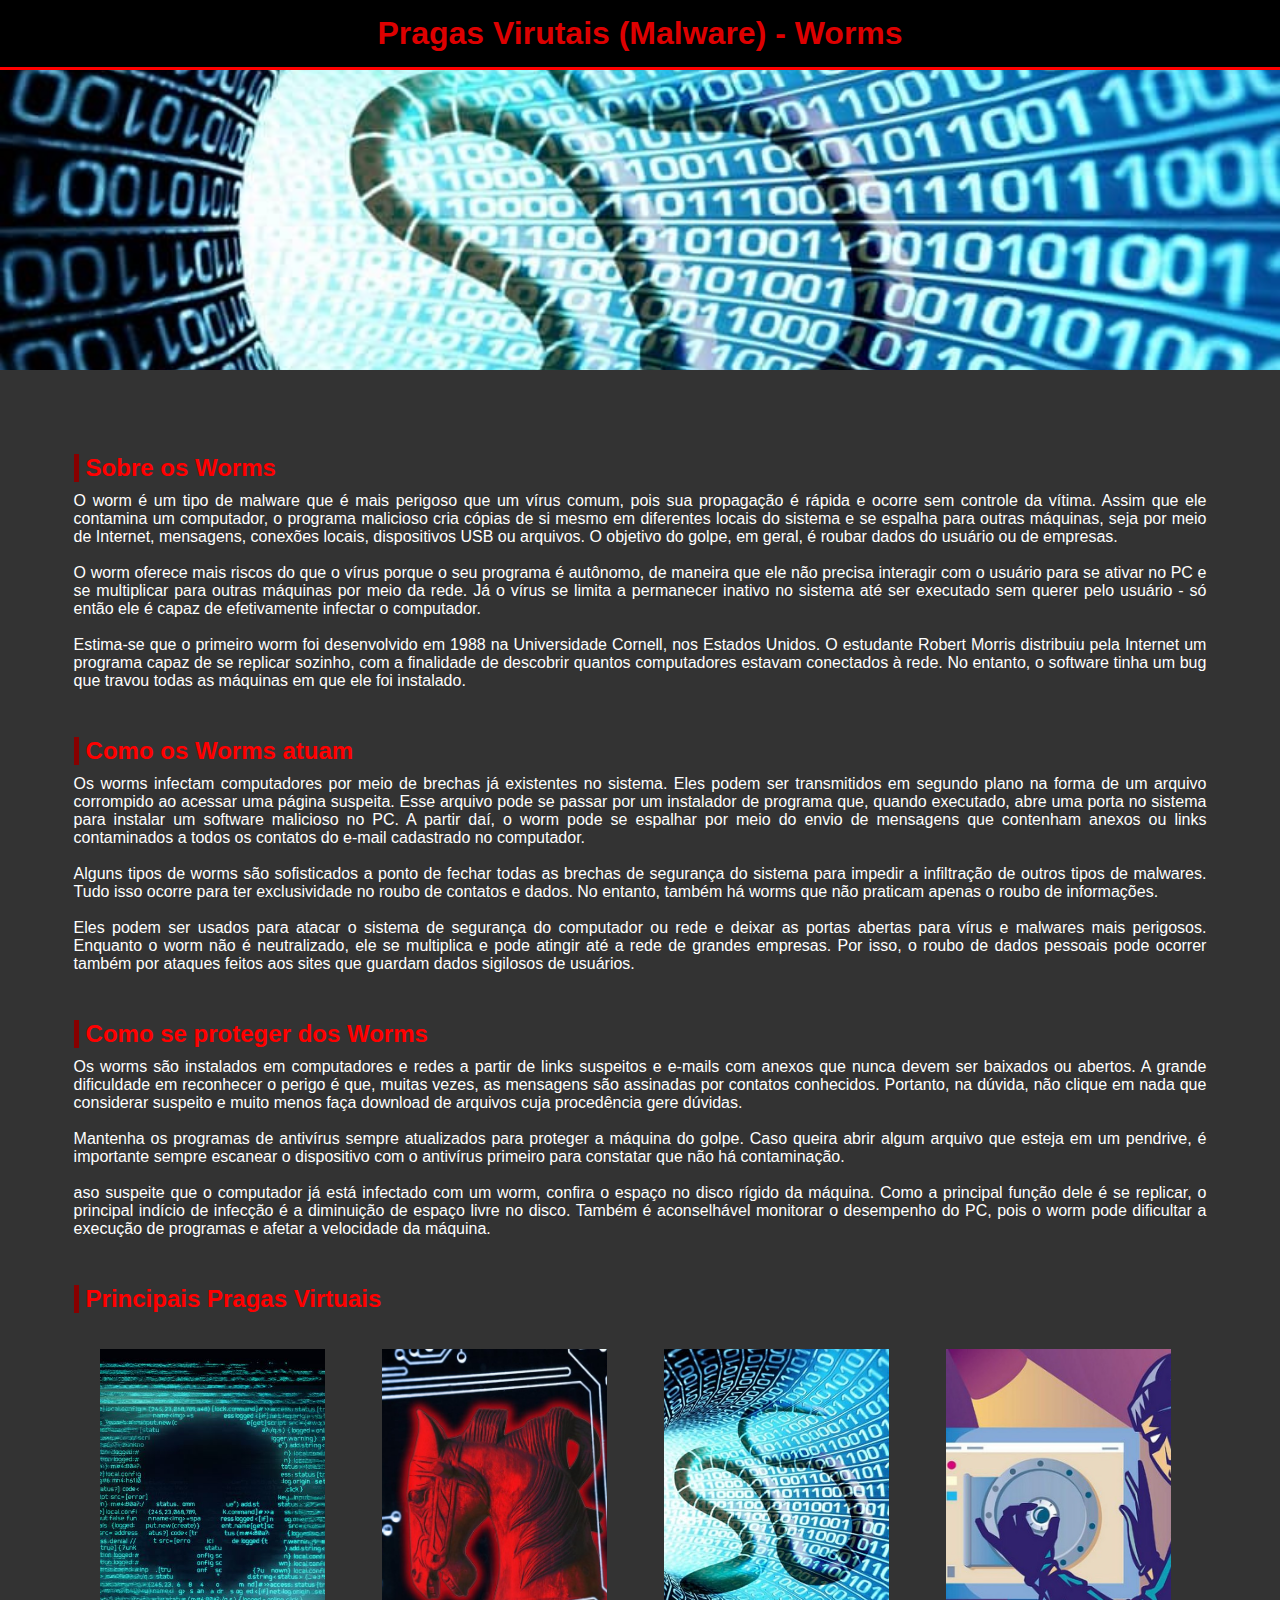
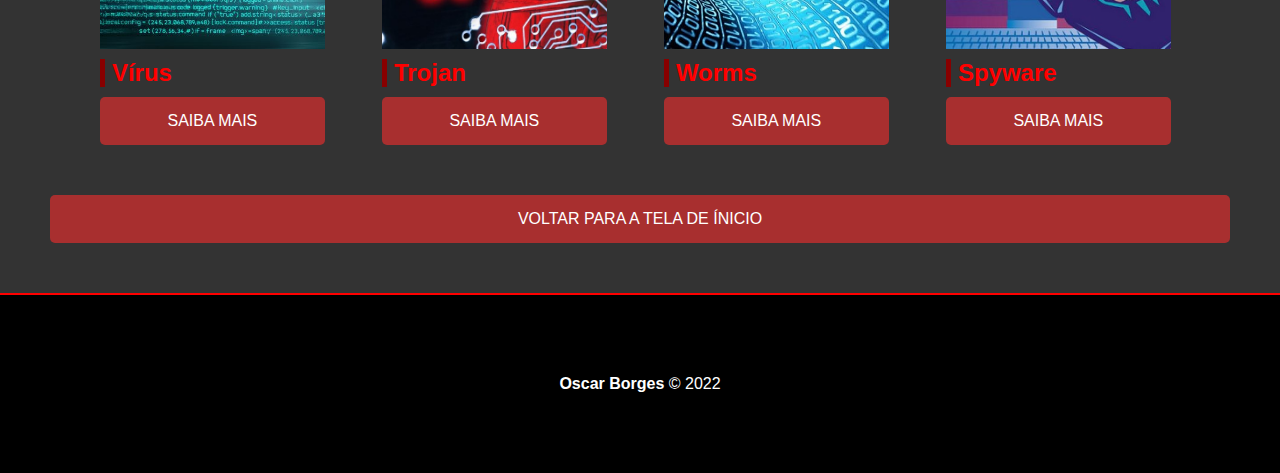
<file: Interface Homem Maquina/Site_Malwares/pages/worms_info_page.html>
<!DOCTYPE html>
<html lang="en">
<head>
    <meta charset="UTF-8">
    <meta http-equiv="X-UA-Compatible" content="IE=edge">
    <meta name="viewport" content="width=device-width, initial-scale=1.0">
    <title>Worms</title>
    <link rel="stylesheet" href="..\css\styles.css">
</head>
<body class="body">
    <!-- Cabeçalho -->
    <header>
        <h1>Pragas Virutais (Malware) - Worms</h1>
    </header>
    <div class="img">
        <div class="enemies-image" id="worms"></div>
    </div>
    <main class="container">
        <!-- Texto Introdutório -->
        <section>
            <div class="topico">
                <h2>Sobre os Worms</h2>
                    <p class="paragrafo">
                        O worm é um tipo de malware que é mais perigoso que um vírus comum, pois sua 
                        propagação é rápida e ocorre sem controle da vítima. Assim que ele contamina 
                        um computador, o programa malicioso cria cópias de si mesmo em diferentes locais 
                        do sistema e se espalha para outras máquinas, seja por meio de Internet, mensagens, 
                        conexões locais, dispositivos USB ou arquivos. O objetivo do golpe, em geral, 
                        é roubar dados do usuário ou de empresas.
                        <br> <br>
                        O worm oferece mais riscos do que o vírus porque o seu programa é autônomo, 
                        de maneira que ele não precisa interagir com o usuário para se ativar no PC e 
                        se multiplicar para outras máquinas por meio da rede. Já o vírus se limita a 
                        permanecer inativo no sistema até ser executado sem querer pelo usuário - só então 
                        ele é capaz de efetivamente infectar o computador.
                        <br> <br> 
                        Estima-se que o primeiro worm foi desenvolvido em 1988 na Universidade Cornell, 
                        nos Estados Unidos. O estudante Robert Morris distribuiu pela Internet um programa 
                        capaz de se replicar sozinho, com a finalidade de descobrir quantos computadores 
                        estavam conectados à rede. No entanto, o software tinha um bug que travou todas 
                        as máquinas em que ele foi instalado.
                    </p>
            </div>
            <div class="topico">
                <h2>Como os Worms atuam</h2>
                    <p class="paragrafo">
                        Os worms infectam computadores por meio de brechas já existentes no sistema. 
                        Eles podem ser transmitidos em segundo plano na forma de um arquivo corrompido 
                        ao acessar uma página suspeita. Esse arquivo pode se passar por um instalador de 
                        programa que, quando executado, abre uma porta no sistema para instalar um software 
                        malicioso no PC. A partir daí, o worm pode se espalhar por meio do envio de mensagens 
                        que contenham anexos ou links contaminados a todos os contatos do e-mail cadastrado no computador.
                        <br> <br>
                        Alguns tipos de worms são sofisticados a ponto de fechar todas as brechas de segurança do 
                        sistema para impedir a infiltração de outros tipos de malwares. Tudo isso ocorre para ter 
                        exclusividade no roubo de contatos e dados. No entanto, também há worms que não praticam 
                        apenas o roubo de informações.
                        <br> <br>
                        Eles podem ser usados para atacar o sistema de segurança do computador ou rede e deixar
                         as portas abertas para vírus e malwares mais perigosos. Enquanto o worm não é neutralizado, 
                         ele se multiplica e pode atingir até a rede de grandes empresas. Por isso, o roubo de dados 
                         pessoais pode ocorrer também por ataques feitos aos sites que guardam dados sigilosos de usuários.
                    </p>
            </div>
            <div class="topico">
                <h2>Como se proteger dos Worms</h2>
                    <p class="paragrafo">
                        Os worms são instalados em computadores e redes a partir de links suspeitos e e-mails com anexos 
                        que nunca devem ser baixados ou abertos. A grande dificuldade em reconhecer o perigo é que,
                         muitas vezes, as mensagens são assinadas por contatos conhecidos. Portanto, na dúvida, não 
                         clique em nada que considerar suspeito e muito menos faça download de arquivos cuja procedência 
                         gere dúvidas.
                        <br> <br>
                        Mantenha os programas de antivírus sempre atualizados para proteger a máquina do golpe. Caso 
                        queira abrir algum arquivo que esteja em um pendrive, é importante sempre escanear o dispositivo 
                        com o antivírus primeiro para constatar que não há contaminação.
                        <br> <br>
                        aso suspeite que o computador já está infectado com um worm, confira o espaço no disco rígido 
                        da máquina. Como a principal função dele é se replicar, o principal indício de infecção é a 
                        diminuição de espaço livre no disco. Também é aconselhável monitorar o desempenho do PC, pois 
                        o worm pode dificultar a execução de programas e afetar a velocidade da máquina.

                    </p>
            </div>
            <!-- Grid de Produtos -->
        <section class="enemies-contanier">
            <div class="topico">
                <h2>Principais Pragas Virtuais</h2>
                <div class="card">
                    <div class="enemies-image" id="virus"></div>
                    <h2>Vírus</h2>
                    <a href="virus_info_page.html" class="btn">Saiba mais</a>
                </div>
                <div class="card">
                    <div class="enemies-image" id="trojan"></div>
                    <h2>Trojan</h2>
                    <a href="trojan_info_page.html" class="btn">Saiba mais</a>
                </div>
                <div class="card">
                    <div class="enemies-image" id="worms"></div>
                    <h2>Worms</h2>
                    <a href="worms_info_page.html" class="btn">Saiba mais</a>
                </div>
                <div class="card">
                    <div class="enemies-image" id="spyware"></div>
                    <h2>Spyware</h2>
                    <a href="spyware_info_page.html" class="btn">Saiba mais</a>
                </div>
            </div>
            <!-- Voltar para Home -->
            <a href="..\home_page.html" class="btn">Voltar para a tela de Ínicio</a>
        </section>
    </main>
    <!-- Rodapé -->
    <footer>
        <p>
            <span class="bold">Oscar Borges</span>
            &copy; 2022
        </p>
    </footer>
</body>
</html>
</file>
<file: Interface Homem Maquina/Projeto_Final/css/components.css>
html{
    box-sizing:border-box
}
*,*:before,*:after{
    box-sizing:inherit
}
 html{
    -ms-text-size-adjust:100%;
    -webkit-text-size-adjust:100%
}
body{
    margin:0
}
 article,aside,details,figcaption,figure,footer,header,main,menu,nav,section{
    display:block
}
 a{
    background-color:transparent
}
figure{
    margin:1em 40px
}
/* img{
    border-style:none
} */
 button,input,select,textarea,optgroup{
    font:inherit;
    margin:0
}
 button,input{
    overflow:visible
}
 button,[type=button],[type=reset],[type=submit]{
    -webkit-appearance:button
}
textarea{
    overflow:auto
}
 html,body{
    font-family:Verdana,sans-serif;
    font-size:15px;
    line-height:1.5
}
html{
    overflow-x:hidden
}
h2{
    font-size:30px
}
h3{
    font-size:24px
}
h4{
    font-size:20px
}
 h1,h2,h3,h4,h5,h6{
    font-family:"Segoe UI",Arial,sans-serif;
    font-weight:400;
    margin:10px 0
}
/* img{
    vertical-align:middle
} */
a{
    color:inherit
}
 .component-btn,.component-button{
    border:none;
    display:inline-block;
    padding:8px 16px;
    vertical-align:middle;
    overflow:hidden;
    text-decoration:none;
    color:inherit;
    background-color:inherit;
    text-align:center;
    cursor:pointer;
    white-space:nowrap
}
 .component-btn,.component-button{
    -webkit-touch-callout:none;
    -webkit-user-select:none;
    -khtml-user-select:none;
    -moz-user-select:none;
    -ms-user-select:none;
    user-select:none
}
 .component-container:after,.component-container:before,.component-panel:after,.component-panel:before,.component-row:after,.component-row:before,.component-row-padding:after,.component-row-padding:before, .component-cell-row:before,.component-cell-row:after,.component-clear:after,.component-clear:before,.component-bar:before,.component-bar:after{
    content:"";
    display:table;
    clear:both
}
.component-round-large{
    border-radius:8px
}
.component-round-xlarge{
    border-radius:16px
}
 .component-container,.component-panel{
    padding:0.01em 16px
}
.component-panel{
    margin-top:16px;
    margin-bottom:16px
}
 .component-card,.component-card-2{
    box-shadow:0 2px 5px 0 rgba(0,0,0,0.16),0 2px 10px 0 rgba(0,0,0,0.12)
}
 .component-card-4,.component-hover-shadow:hover{
    box-shadow:0 4px 10px 0 rgba(0,0,0,0.2),0 4px 20px 0 rgba(0,0,0,0.19)
}
.component-large{
    font-size:18px!important
}
 .component-xlarge{
    font-size:24px!important
}
.component-xxxlarge{
    font-size:48px!important
}
.component-center{
    text-align:center!important
}
.component-border{
    border:1px solid #ccc!important
}
.component-margin-top{
    margin-top:16px!important
}

/* .component-margin-top-candidacy{
    margin-top:100px!important
} */
.component-padding-large{
    padding:12px 24px!important
}
 .component-indigo,.component-hover-indigo:hover{
    color:#fff!important;
    background-color:#3f51b5!important
}
 .component-border-blue,.component-hover-border-blue:hover{
    border-color:#2196F3!important
}
</file>
<file: Interface Homem Maquina/Projeto_Final/css/colors-highway.css>
.highway-blue
{color:#fff;background-color:#00477e}
</file>
<file: Interface Homem Maquina/Projeto_Final/css/styles.css>
:root {
    --nav-link-color: rgba(233, 242, 251, 1);
    --nav-link-hover-color: rgb(190, 217, 243);
    --title-span-color: rgb(24, 78, 129);
    --hero-background: rgb(255, 255, 255);
    --hero-background-gradient: linear-gradient(0deg, rgba(255, 255, 255, 1) 0%, rgba(17, 57, 96, 1) 100%);
  
    --font-small: 0.5em;
    --font-medium: 1em;
    --font-medium-large: 1.25em;
    --font-large: 1.5rem;
    --font-x-large: 2rem;
    --font-2x-large: 3rem;
    --font-3x-large: 3.5rem;
    --font-4x-large: 4rem;
    --font-5x-large: 4.5rem;
    --font-6x-large: 5rem;
    --font-7x-large: 5.5rem;
  
    --text-color: rgba(7, 26, 44, 1);
  
    --transition-slow: 0.6s;
    --transition-medium: 0.4s;
    --transition-fast: 0.2s;
    --transition-fastest: 0.1s;
  }
  
  /*Large Desktop*/
  /*General CSS*/
  
  html {
    scroll-behavior: smooth;
  }
  
  body {
    font-family: "Quicksand", sans-serif;
  }
  
  * {
    margin: 0;
    padding: 0;
  }
  
  h2,
  h3 {
    color: var(--title-span-color);
    font-weight: bold;
  }
  
  h2,
  h3,
  p {
    font-family: "Quicksand", sans-serif;
  }
  
  .container {
    width: 70%;
    margin: 0 auto;
  }
  
  /*Navigation*/
  
  .navigation {
    width: 100%;
    position: fixed;
    z-index: 100;
    top: 0px;
    height: 50px;
  }
  
  .nav-container {
    margin: 0 auto;
    width: 70%;
    height: 100%;
    display: flex;
  }
  
  .nav-container .links {
    display: flex;
    width: 100%;
    align-items: center;
    justify-content: flex-end;
    gap: 25px;
    font-family: "Courier New", monospace;
  }
  
  .nav-container .logo {
    display: flex;
    width: auto;
    align-items: center;
    min-width: 20%;
    width: auto;
    font-family: "Courier New", monospace;
  }
  
  .nav-container .logo span {
    color: var(--nav-link-hover-color);
  }
  
  .nav-container .links a,
  .nav-container .logo a {
    text-decoration: none;
    color: var(--nav-link-color);
    transition: var(--transition-fast);
  }
  
  .nav-container .links a {
    font-size: var(--font-medium);
  }
  
  .nav-container .logo a {
    font-size: var(--font-large);
  }
  
  .nav-container .links a:hover,
  .nav-container .logo a:hover {
    color: var(--nav-link-hover-color);
  }
  
  .nav-container .links a:after,
  .nav-container .logo a:after {
    display: block;
    content: "";
    border-bottom: 1px solid var(--nav-link-hover-color);
    transform: scaleX(0);
    transition: transform var(--transition-fastest) ease-in-out;
    transform-origin: 100% 50%;
  }
  
  .nav-container .logo a:hover:after,
  .nav-container .links a:hover:after {
    transform: scaleX(1);
    transform-origin: 0% 50%;
  }
  
  .mobile-button {
    display: none;
  }
  
  .mobile-logo {
    display: flex !important;
  }
  
  .mobile-logo .logo {
    width: auto;
  }
  
  .mobile-links {
    height: 100%;
    width: 0;
    position: fixed;
    z-index: 1;
    top: 0;
    left: 0;
    overflow-x: hidden;
    transition: var(--transition-fast);
    padding-top: 20px;
  }
  
  .mobile-links a {
    padding: 8px 8px 8px 32px;
    text-decoration: none;
    font-size: 25px;
    color: var(--nav-link-color);
    display: block;
    transition: 0.3s;
  }
  
  .mobile-links a:hover {
    color: #f1f1f1;
  }
  
  .mobile-links .closebtn {
    font-size: var(--font-x-large);
    margin-right: 25px;
  }
  
  /*Hero*/
  
  .hero {
    /* display: flex; */
    min-height: 300px;
    height: 800px;
    background-image: url("https://excellentglobal.com.br/wp-content/uploads/2019/03/tio-sam-blog-1024x576.jpg");
    background-size: cover;
    background-repeat: no-repeat;
    background-position: center center;
    -webkit-box-shadow: inset 0px 0px 300px 0px rgba(255, 255, 255, 0.3);
    -moz-box-shadow: inset 0px 0px 3000px 2000px rgba(255, 255, 255, 0.3);
    box-shadow: inset 0px 0px 300px 2000px rgba(255, 255, 255, 0.8);
  }
  
  .hero .text {
    height: 100%;
    display: flex;
    flex-direction: column;
    justify-content: center;
    align-items: center;
    gap: 15px;
    text-align: center;
  }
  
  .hero .text .pre-title {
    font-size: var(--font-2x-large);
  }
  .hero .text .title {
    font-size: var(--font-5x-large);
  }
  .hero .text .title span {
    color: var(--title-span-color);
    border-bottom: 5px solid var(--title-span-color);
  }
  .hero .text .post-title {
    font-size: xx-large;
  }
  
  /*About*/
  
  .about {
    min-height: 400px;
    display: flex;
    gap: 20px;
    padding: 50px 25px;
  }
  
  .about-us {
    min-height: 400px;
  }
  
  .candadicy {
    margin-top: 70px;
  }

  .candadicy .text-one h2,
  .about-us .text-one h2 {
    text-align: center;
    margin-left: auto;
    margin-right: auto; 
  }

  .about-us .text-one p {
    text-align: justify; 
  }

  .about .text-one {
    display: flex;
    flex-direction: column;
    gap: 20px;
    min-height: 400px;
    width: 50%;
  }
  

  .about-us .text-one h2, 
  .about .text-one h2 {
    font-size: var(--font-3x-large);
    width: max-content;
  }
  
  .about-us .text-one p,
  .about .text-one p {
    font-size: var(--font-medium-large);
  }
  
  .about .text-one a {
    width: max-content;
  }
  
  /*Numbers*/
  
  .numbers {
    padding-top: 50px;
    padding-bottom: 50px;
  }
  
  .numbers .container {
    display: flex;
    justify-content: space-evenly;
    flex-wrap: wrap;
    gap: 20px;
  }
  
  .numbers .container .text {
    text-align: center;
    color: var(--nav-link-color);
    font-size: var(--font-large);
  }
  
  .numbers h2 {
    font-size: var(--font-3x-large);
    color: var(--nav-link-color);
  }
  
  .numbers .container .text .number {
    font-size: var(--font-3x-large);
  }
  
  /*Services*/
  .services {
    padding-top: 50px;
    padding-bottom: 50px;
  }
  
  .services.container,
  .careers.container {
    width: 80%;
  }
  
  .services h2,
  .careers h2 {
    font-size: var(--font-3x-large);
  }
  
  .services .cards,
  .careers .cards {
    display: flex;
    flex-wrap: wrap;
    justify-content: center;
    align-items: center;
    gap: 20px;
  }
  
  .services .cards .card {
    max-height: 300px;
    height: 250px;
    overflow: auto;
    width: 30%;
    text-align: center;
  }
  
  .services .cards .card h3,
  .careers .cards .card h3 {
    color: var(--title-span-color);
    font-size: var(--font-medium-large);
  }
  
  .services .cards .card .card-text p,
  .careers .cards .card .card-text p {
    font-size: var(--font-medium-large);
  }
  
  .services .cards .card .card-text p span {
    color: var(--title-span-color);
  }
  
  /*Careers*/
  .careers {
    padding-top: 50px;
    padding-bottom: 50px;
  }
  
  .careers .cards .card {
    width: 30%;
    text-align: center;
  }
  
  .careers .cards .card header h3 {
    color: #fff;
  }
  
  .careers .cards .card footer {
    width: 100%;
  }
  
  .careers .cards .card .content {
    height: 400px;
    overflow: auto;
  }
  
  .careers .cards .card .card-text {
    display: flex;
    flex-direction: column;
    justify-content: space-between;
  }
  
  /*Contact*/
  
  .contact {
    min-height: 400px;
    display: flex;
    justify-content: flex-end;
    padding: 50px;
  }

  .form-candadicy .container{
    width: 100%;
  }

  .form .container {
    display: flex;
    justify-content: flex-end;
    width: 100%;
  }
  
  .contact span {
    color: var(--title-span-color);
    transition: var(---transition-fast);
  }
  
  .contact span:hover {
    font-weight: bolder;
  }
  
  .form-candadicy .container-candidacy form {
    width: 100%;
  }
  .form .container form {
    width: 80%;
  }
  
  .short-contact {
    display: flex;
    flex-direction: column;
    align-items: left;
    min-height: 400px;
  }
  
  .contact h2 {
    font-size: var(--font-3x-large);
    width: max-content;
  }
  
  .form input[type="text"],
  select,
  textarea {
    width: 100%;
    padding: 12px;
    border: 1px solid #ccc;
    border-radius: 4px;
    box-sizing: border-box;
    margin-top: 6px;
    margin-bottom: 16px;
    resize: vertical;
  }
  
  .form input[type="reset"], 
  .form input[type="submit"] {
    color: white;
    padding: 12px 20px;
    border: none;
    border-radius: 4px;
    cursor: pointer;
  }
  .form input[type="reset"] {
    background-color: #aa0404;
  }
  .form input[type="submit"] {
    background-color: #04aa6d;
    float: right;
  }
  
  
  .form input[type="submit"]:hover {
    background-color: #45a049;
  }
  .form input[type="reset"]:hover {
    background-color: #a04545;
  }
  
  /*FOOTER*/
  #footer p span {
    color: var(--nav-link-hover-color);
  }
  
  /*Utilities*/
  
  .show-medium {
    display: none;
  }
  
  @media screen and (max-width: 1200px) {
    .services.container,
    .careers.container {
      width: 100%;
    }
    .services .cards .card {
      height: 200px;
    }
    .services .cards .card .card-text p,
    .careers .cards .card .card-text p {
      font-size: var(--font-medium);
    }
    .contact.container {
      width: 80%;
    }
  }
  
  @media screen and (max-width: 1024px) {
    .nav-container {
      width: 80%;
    }
  
    .container {
      width: 80%;
    }
    .nav-container .links {
      display: none;
    }
  
    .mobile-button {
      display: flex;
      width: 100%;
      justify-content: flex-end;
      align-items: center;
    }
  
    .mobile-button span {
      font-size: var(--font-x-large);
      color: var(--nav-link-hover-color);
    }
  
    .mobile-logo {
      display: flex;
    }
    .mobile-links-active {
      width: 40%;
    }
  
    .hero .text .pre-title {
      font-size: var(--font-x-large);
    }
    .hero .text .title {
      font-size: var(--font-2x-large);
    }
    .hero .text .post-title {
      font-size: x-large;
    }
  
    .about .text-one {
      width: 70%;
    }
  
    .about .text-one h2,
    .contact h2 {
      font-size: var(--font-2x-large);
    }
  
    .about .text-one p {
      font-size: var(--font-medium);
    }
  
    .about .text-two ul {
      font-size: var(--font-medium);
    }
  
    .services .cards .card,
    .careers .cards .card {
      width: 45%;
    }
  
    .services .cards .card .card-text p {
      font-size: var(--font-medium);
    }
  
    .careers .cards .card {
      height: auto;
    }
  }
  
  @media screen and (max-width: 768px) {
    .mobile-links-active {
      width: 70%;
    }
  
    .about {
      flex-direction: column;
      text-align: center;
    }
  
    .about .text-one {
      min-height: 0;
    }
  
    .about .text-one h2,
    .contact h2 {
      width: 100%;
    }
  
    .about .text-one a {
      margin: 0 auto;
    }
  
    .about .text-one {
      width: 100%;
    }
    .about .text-two {
      width: 100%;
    }
  
    .numbers .container {
      justify-content: center;
      flex-direction: column;
    }
  
    .show-medium {
      display: block;
    }
  
    .services .cards .card,
    .careers .cards .card {
      width: 100%;
    }
  
    .services .cards .card {
      height: auto;
    }
  
    .services .cards .card .card-text p {
      font-size: var(--font-medium);
    }
  
    .contact {
      flex-direction: column;
      justify-content: center;
    }
  
    .contact .short-contact {
      width: 100%;
      min-height: 0;
      justify-content: center;
    }
  
    .contact .short-contact h2 {
      width: fit-content;
    }
  
    .contact .container {
      width: 90%;
    }
  
    .contact .form .container form {
      width: 100%;
    }
  }
  
  @media screen and (max-width: 480px) {
    html,
    body {
      overflow-x: none;
    }
  
    .nav-container {
      width: 90% !important;
    }
  
    .hero {
      height: 400px;
      width: 100%;
    }
  
    .hero .text .pre-title {
      font-size: var(--font-large);
    }
    .hero .text .title,
    .contact h2,
    .services h2,
    .careers h2 {
      font-size: var(--font-x-large);
    }
    .hero .text .post-title {
      font-size: large;
    }
  
    .mobile-links-active {
      width: 100%;
    }
  
    .services {
      padding: 0 !important;
    }
  
    .services.container,
    .about.container,
    .careers.container {
      width: 100%;
    }
  
    .contact {
      padding: 10px;
    }
  
    .contact p {
      font-size: var(--font-medium-large) !important;
    }
  
    .contact .container {
      width: 100%;
    }
  }
</file>
<file: Interface Homem Maquina/Projeto_Final/css/gallery.theme.css>
.gallery .control-button {
  color: #ccc;
  color: rgba(255, 255, 255, 0.4);
}

.gallery .control-button:hover {
  color: white;
  color: rgba(255, 255, 255, 0.8);
}

/*
	Theme controls how everything looks in Gallery CSS.
*/
.gallery {
  position: relative;
  margin-top: 50px;
  max-height: 600px;
}
.gallery .item {
  height: 400px;
  overflow: hidden;
  text-align: center;
  background: #fff;
  max-height: 600px;
}

.gallery .item .img {
  width: 100%;
  background-size: cover;
  text-align: center;
  max-height: 600px;
}

.gallery .controls {
  position: absolute;
  bottom: 0;
  width: 100%;
  text-align: center;
}
.gallery .control-button {
  display: inline-block;
  margin: 0 .02em;
  font-size: 3em;
  text-align: center;
  text-decoration: none;
  transition: color .1s;
}
</file>
<file: Interface Homem Maquina/Site_Malwares/css/styles.css>
* {
    padding: 0;
    margin: 0;
    box-sizing: border-box;
    font-family: Helvetica;
}

/* Cabeçalho */

header {
    background-color: #000;
    color: #d00;
    padding: 15px;
    text-align: center;
    border-bottom: 3px solid red;
}

/* Corpo */

.img {
    width: 100%;
}

body {
    background-color: #333;
}

/* Texto Introdutório */

.topico {
    padding: 2%;
}

h3 {
    margin-bottom: 10px;
    color: red;
    border-left: 5px solid #800;
    padding-left: 7px;
    /* font-size: 15px; */
}

.paragrafo {
    text-align: justify;
    color: white;
}

/* Grid de Produtos */

.container {
    min-height: 60vh;
    padding: 50px;
}

.enemies-container {
    max-width: 1200px;
    margin: 0 auto;
}

.card {
    width: 22.5%;
    display: inline-block;
    margin: 1% 1%;
    padding: 15px;
}

.enemies-image {
    height: 300px;
    width: 100%;
    margin-bottom: 10px;
    background-position: center;
    background-size: cover;
}

#malware {
    background-image: url('../img/malware.jpg');
}
#virus {
    background-image: url('../img/virus.jpg');
}
#trojan {
    background-image: url('../img/trojan.jpg');
}
#worms {
    background-image: url('../img/worms.jpg');
}
#spyware {
    background-image: url('../img/spyware.jpg');
}

h2 {
    margin-bottom: 10px;
    color: red;
    border-left: 5px solid #800;
    padding-left: 7px;
    font-size: 24px;
}

.card p {
    margin-bottom: 10px;
}

.bold {
    font-weight: bold;
}

.btn {
    display: block;
    width:  100%;
    text-align: center;
    text-transform: uppercase;
    text-decoration: none;
    background-color: rgb(168, 47, 47);
    color: #fff;
    padding: 15px;
    border-radius: 5px;
    transition: .5s;
}

.btn:hover {
    background-color: rgb(70, 3, 3);
}

/* Footer */
footer {
    background-color: #000000;
    color: #fff;
    border-top: 2px solid red;
    text-align: center;
    padding: 80px;
}
</file>
<file: Interface Homem Maquina/Projeto_Final/css/gallery.min.css>
.gallery .control-operator:target~.controls .control-button{
    color:#ccc;
    color:rgba(255,255,255,.4)
}
.gallery .control-button:first-of-type,.gallery .control-operator:nth-of-type(1):target~.controls .control-button:nth-of-type(1),.gallery .control-operator:nth-of-type(2):target~.controls .control-button:nth-of-type(2),.gallery .control-operator:nth-of-type(3):target~.controls .control-button:nth-of-type(3),.gallery .control-operator:nth-of-type(4):target~.controls .control-button:nth-of-type(4),.gallery .control-operator:nth-of-type(5):target~.controls .control-button:nth-of-type(5){
    color:#fff;
    color:rgba(255,255,255,.8)
}
.gallery .item:first-of-type{
    position:static;
    pointer-events:auto;
    opacity:1
}
.gallery .item{
    position:absolute;
    top:0;
    left:0;
    width:100%;
    height:100%;
    pointer-events:none;
    opacity:0;
    transition:opacity .5s
}
.gallery .control-operator{
    display:none
}
.gallery .control-operator:target~.item{
    pointer-events:none;
    opacity:0;
    animation:none
}
.gallery .control-operator:target~.controls .control-button{
    animation:none
}
@keyframes controlAnimation-2{
    0%{
        color:#ccc;
        color:rgba(255,255,255,.4)
    }
    14.3%,50%{
        color:#fff;
        color:rgba(255,255,255,.8)
    }
    64.3%,100%{
        color:#ccc;
        color:rgba(255,255,255,.4)
    }
}
@keyframes galleryAnimation-2{
    0%{
        opacity:0
    }
    14.3%,50%{
        opacity:1
    }
    64.3%,100%{
        opacity:0
    }
}
.gallery .control-operator:nth-of-type(1):target~.item:nth-of-type(1){
    pointer-events:auto;
    opacity:1
}
.gallery .control-operator:nth-of-type(2):target~.item:nth-of-type(2){
    pointer-events:auto;
    opacity:1
}
.items-2.autoplay .control-button{
    animation:controlAnimation-2 14s infinite
}
.items-2.autoplay .item{
    animation:galleryAnimation-2 14s infinite
}
.items-2 .control-button:nth-of-type(1),.items-2 .item:nth-of-type(1){
    animation-delay:-2s
}
.items-2 .control-button:nth-of-type(2),.items-2 .item:nth-of-type(2){
    animation-delay:5s
}
@keyframes controlAnimation-3{
    0%{
        color:#ccc;
        color:rgba(255,255,255,.4)
    }
    9.5%,33.3%{
        color:#fff;
        color:rgba(255,255,255,.8)
    }
    42.9%,100%{
        color:#ccc;
        color:rgba(255,255,255,.4)
    }
}
@keyframes galleryAnimation-3{
    0%{
        opacity:0
    }
    9.5%,33.3%{
        opacity:1
    }
    42.9%,100%{
        opacity:0
    }
}
.gallery .control-operator:nth-of-type(1):target~.item:nth-of-type(1){
    pointer-events:auto;
    opacity:1
}
.gallery .control-operator:nth-of-type(2):target~.item:nth-of-type(2){
    pointer-events:auto;
    opacity:1
}
.gallery .control-operator:nth-of-type(3):target~.item:nth-of-type(3){
    pointer-events:auto;
    opacity:1
}
.items-3.autoplay .control-button{
    animation:controlAnimation-3 21s infinite
}
.items-3.autoplay .item{
    animation:galleryAnimation-3 21s infinite
}
.items-3 .control-button:nth-of-type(1),.items-3 .item:nth-of-type(1){
    animation-delay:-2s
}
.items-3 .control-button:nth-of-type(2),.items-3 .item:nth-of-type(2){
    animation-delay:5s
}
.items-3 .control-button:nth-of-type(3),.items-3 .item:nth-of-type(3){
    animation-delay:12s
}
@keyframes controlAnimation-4{
    0%{
        color:#ccc;
        color:rgba(255,255,255,.4)
    }
    7.1%,25%{
        color:#fff;
        color:rgba(255,255,255,.8)
    }
    32.1%,100%{
        color:#ccc;
        color:rgba(255,255,255,.4)
    }
}
@keyframes galleryAnimation-4{
    0%{
        opacity:0
    }
    7.1%,25%{
        opacity:1
    }
    32.1%,100%{
        opacity:0
    }
}
.gallery .control-operator:nth-of-type(1):target~.item:nth-of-type(1){
    pointer-events:auto;
    opacity:1
}
.gallery .control-operator:nth-of-type(2):target~.item:nth-of-type(2){
    pointer-events:auto;
    opacity:1
}
.gallery .control-operator:nth-of-type(3):target~.item:nth-of-type(3){
    pointer-events:auto;
    opacity:1
}
.gallery .control-operator:nth-of-type(4):target~.item:nth-of-type(4){
    pointer-events:auto;
    opacity:1
}
.items-4.autoplay .control-button{
    animation:controlAnimation-4 28s infinite
}
.items-4.autoplay .item{
    animation:galleryAnimation-4 28s infinite
}
.items-4 .control-button:nth-of-type(1),.items-4 .item:nth-of-type(1){
    animation-delay:-2s
}
.items-4 .control-button:nth-of-type(2),.items-4 .item:nth-of-type(2){
    animation-delay:5s
}
.items-4 .control-button:nth-of-type(3),.items-4 .item:nth-of-type(3){
    animation-delay:12s
}
.items-4 .control-button:nth-of-type(4),.items-4 .item:nth-of-type(4){
    animation-delay:19s
}
@keyframes controlAnimation-5{
    0%{
        color:#ccc;
        color:rgba(255,255,255,.4)
    }
    5.7%,20%{
        color:#fff;
        color:rgba(255,255,255,.8)
    }
    25.7%,100%{
        color:#ccc;
        color:rgba(255,255,255,.4)
    }
}
@keyframes galleryAnimation-5{
    0%{
        opacity:0
    }
    5.7%,20%{
        opacity:1
    }
    25.7%,100%{
        opacity:0
    }
}
.gallery .control-operator:nth-of-type(1):target~.item:nth-of-type(1){
    pointer-events:auto;
    opacity:1
}
.gallery .control-operator:nth-of-type(2):target~.item:nth-of-type(2){
    pointer-events:auto;
    opacity:1
}
.gallery .control-operator:nth-of-type(3):target~.item:nth-of-type(3){
    pointer-events:auto;
    opacity:1
}
.gallery .control-operator:nth-of-type(4):target~.item:nth-of-type(4){
    pointer-events:auto;
    opacity:1
}
.gallery .control-operator:nth-of-type(5):target~.item:nth-of-type(5){
    pointer-events:auto;
    opacity:1
}
.items-5.autoplay .control-button{
    animation:controlAnimation-5 35s infinite
}
.items-5.autoplay .item{
    animation:galleryAnimation-5 35s infinite
}
.items-5 .control-button:nth-of-type(1),.items-5 .item:nth-of-type(1){
    animation-delay:-2s
}
.items-5 .control-button:nth-of-type(2),.items-5 .item:nth-of-type(2){
    animation-delay:5s
}
.items-5 .control-button:nth-of-type(3),.items-5 .item:nth-of-type(3){
    animation-delay:12s
}
.items-5 .control-button:nth-of-type(4),.items-5 .item:nth-of-type(4){
    animation-delay:19s
}
.items-5 .control-button:nth-of-type(5),.items-5 .item:nth-of-type(5){
    animation-delay:26s
}
</file>
